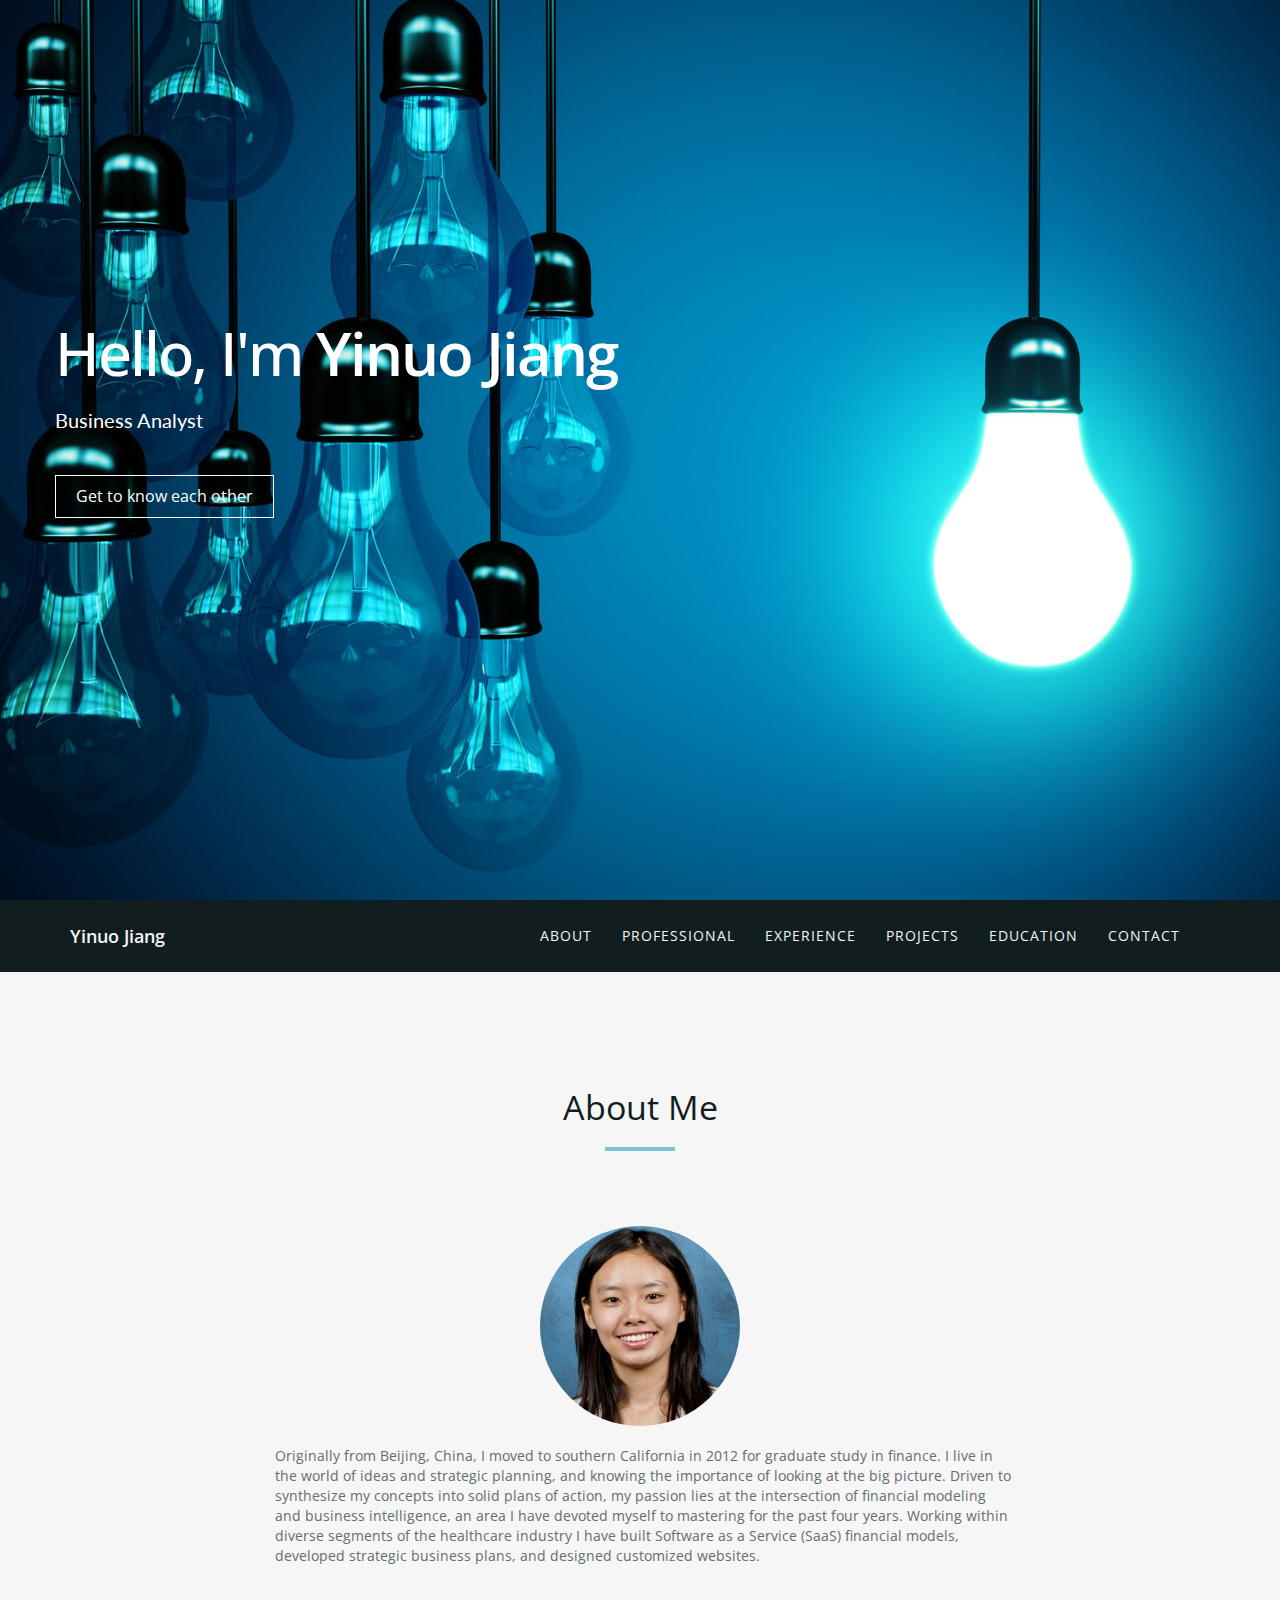
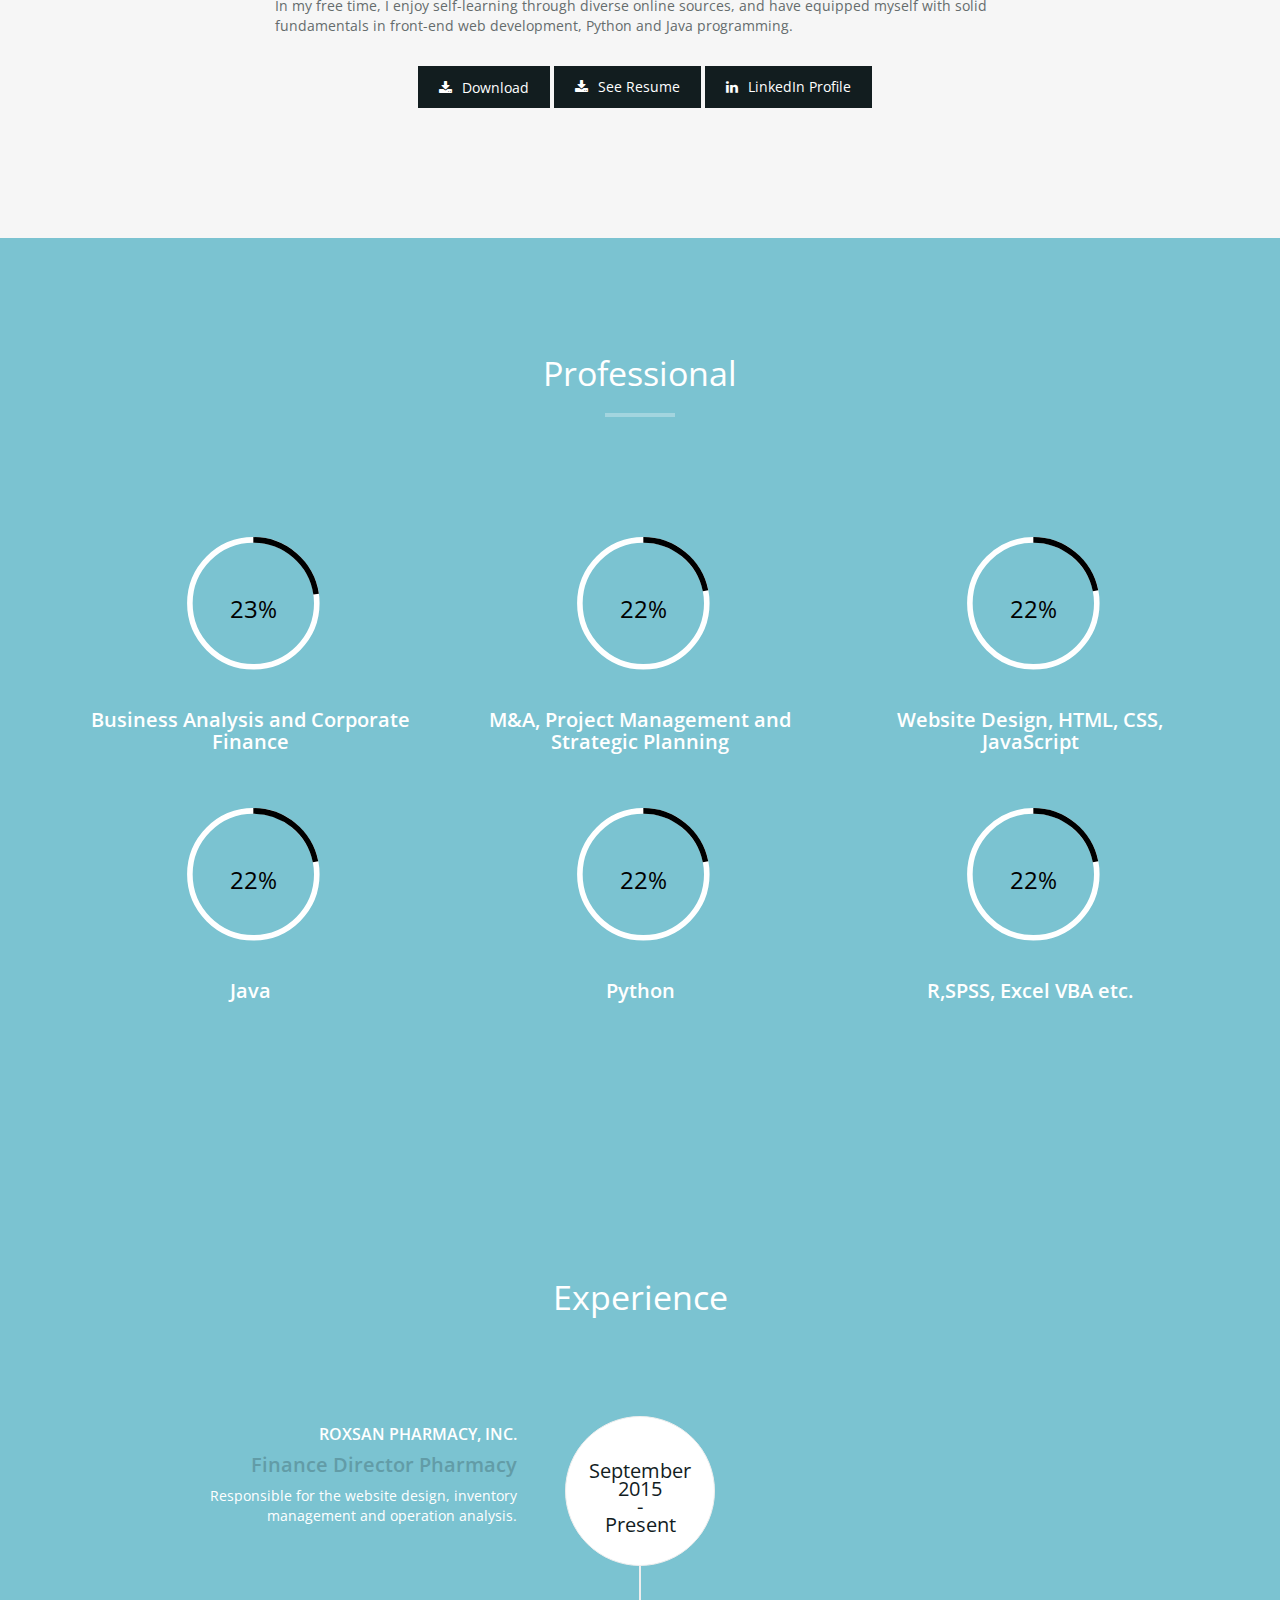
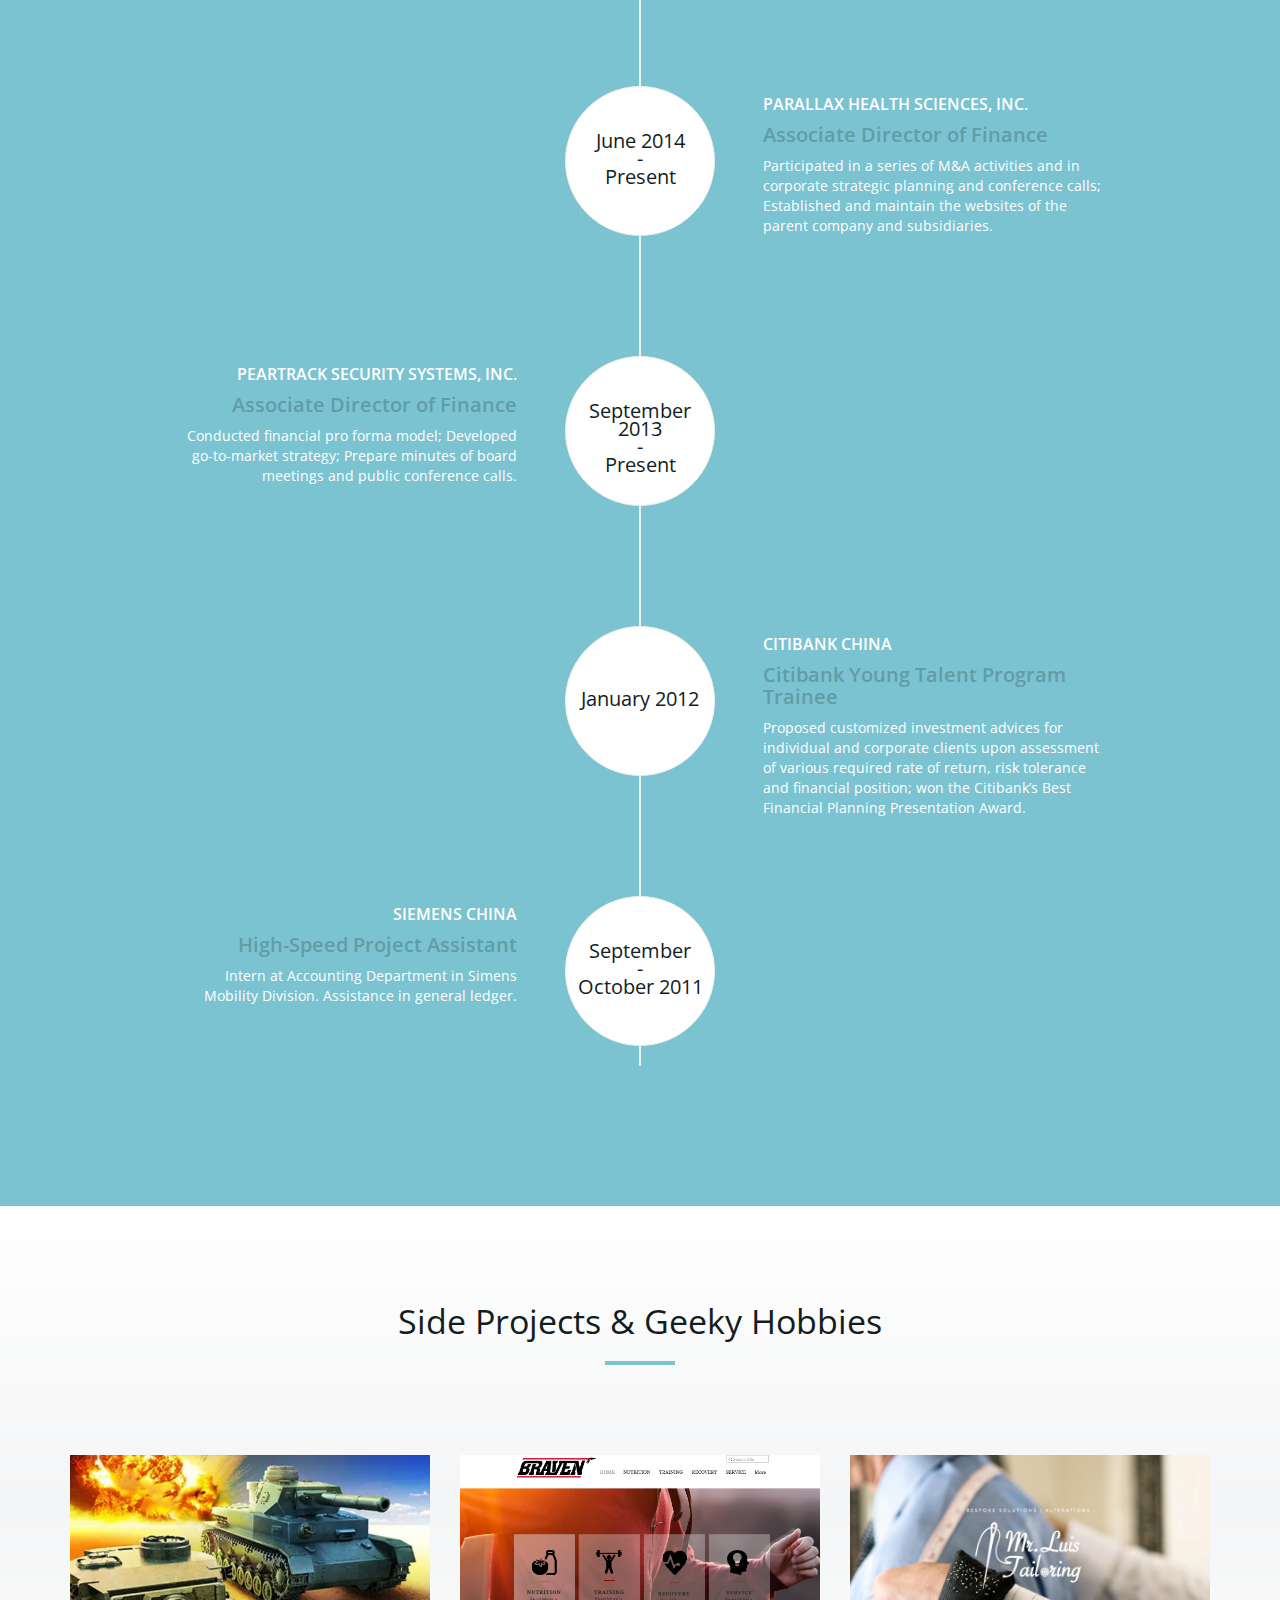
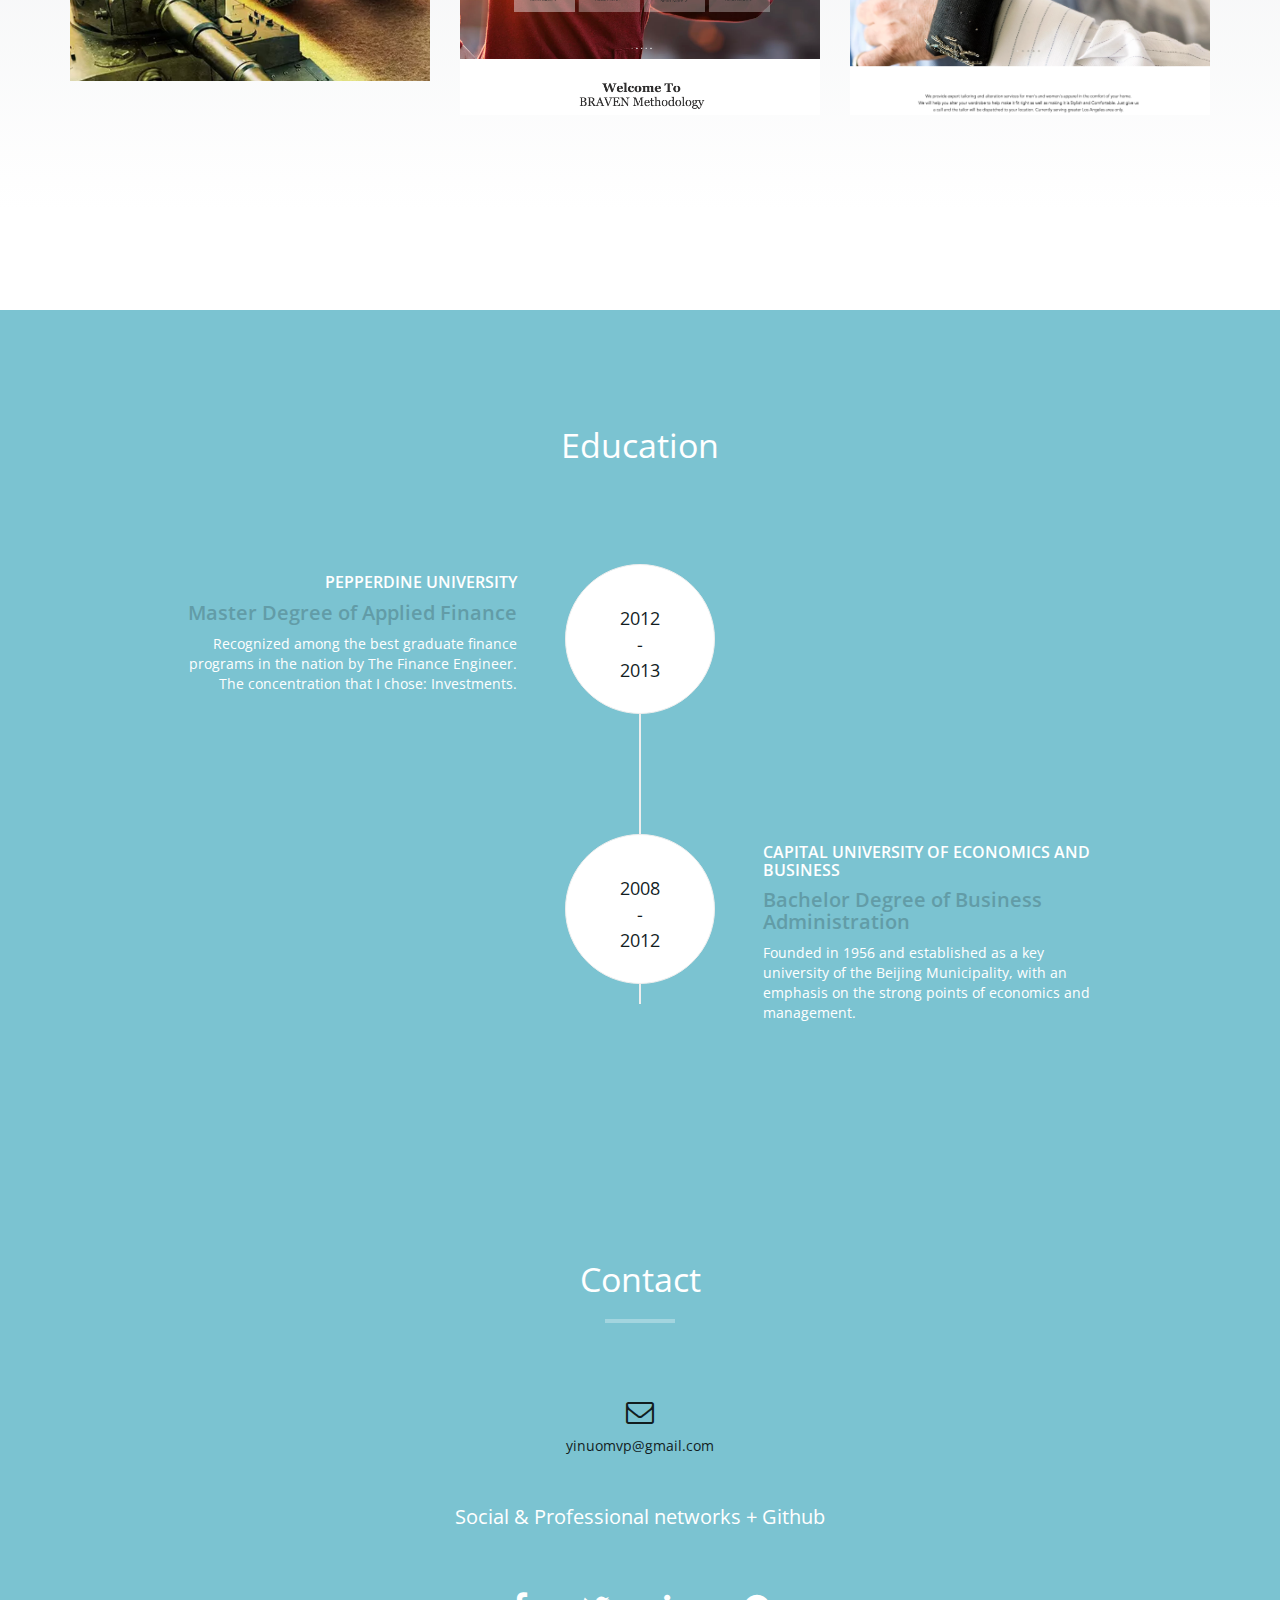
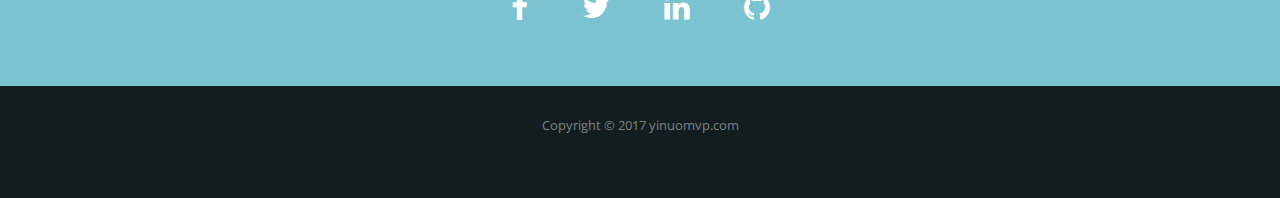
<file: index.html>
<html lang="en" class="csstransforms csstransforms3d csstransitions"><head>
<meta charset="utf-8">
<meta name="viewport" content="width=device-width, initial-scale=1">
<title>Yinuo Jiang - Business Analyst</title>
<meta name="description" content="Personal Website">
<meta name="author" content="Yinuo JIANG">
 

<link rel="shortcut icon" href="img/favicon.jpg" type="image/x-icon">
<link rel="apple-touch-icon" href="img/apple-touch-icon.png">
<link rel="apple-touch-icon" sizes="72x72" href="img/apple-touch-icon-72x72.png">
<link rel="apple-touch-icon" sizes="114x114" href="img/apple-touch-icon-114x114.png">
 

<link href="css/jquery.circliful.css" rel="stylesheet" type="text/css" />
<script src="http://code.jquery.com/jquery-1.12.4.min.js"></script>
<script src="js/jquery.circliful.min.js"></script>
<script data-module="cloudflare/rocket" id="cfjs_block_554d18cf0a" onload="CloudFlare.__cfjs_block_554d18cf0a_load()" onerror="CloudFlare.__cfjs_block_554d18cf0a_error()" onreadystatechange="CloudFlare.__cfjs_block_554d18cf0a_readystatechange()" type="text/javascript" src="http://www.frenchoverflow.com/cdn-cgi/nexp/dok3v=1613a3a185/cloudflare/rocket.js"></script>

<link rel="stylesheet" type="text/css" href="css/bootstrap.css">
<link rel="stylesheet" type="text/css" href="fonts/font-awesome/css/font-awesome.css">
 
<link rel="stylesheet" type="text/css" href="css/style.css">
<link rel="stylesheet" type="text/css" href="css/prettyPhoto.css">
<link href="http://fonts.googleapis.com/css?family=Lato:400,700,900,300" rel="stylesheet" type="text/css">
<link href="http://fonts.googleapis.com/css?family=Open+Sans:400,700,800,600,300" rel="stylesheet" type="text/css">
<script type="text/rocketscript" data-rocketsrc="js/modernizr.custom.js" data-rocketoptimized="true"></script><script type="text/javascript" src="http://www.frenchoverflow.com/js/modernizr.custom.js"></script>
<script type="text/rocketscript" data-rocketoptimized="true">
  (function(i,s,o,g,r,a,m){i['GoogleAnalyticsObject']=r;i[r]=i[r]||function(){
  (i[r].q=i[r].q||[]).push(arguments)},i[r].l=1*new Date();a=s.createElement(o),
  m=s.getElementsByTagName(o)[0];a.async=1;a.src=g;m.parentNode.insertBefore(a,m)
  })(window,document,'script','https://www.google-analytics.com/analytics.js','ga');

  ga('create', 'UA-85796013-1', 'auto');
  ga('send', 'pageview');

</script>
 
 
<!--[if lt IE 9]>
      <script src="https://oss.maxcdn.com/html5shiv/3.7.2/html5shiv.min.js"></script>
      <script src="https://oss.maxcdn.com/respond/1.4.2/respond.min.js"></script>
    <![endif]-->
</head>
<body id="page-top" data-spy="scroll" data-target=".navbar-fixed-top">
 
<header id="header">
<div class="intro">
<div class="container">
<div class="row">
<div class="intro-text">
<h1>Hello, I'm <span class="name">Yinuo Jiang</span></h1>
<p>Business Analyst</p>
<a href="#about" class="btn btn-default btn-lg page-scroll">Get to know each other</a></div>
</div>
</div>
</div>
</header>
 
<div id="nav" class="affix-top">
<nav class="navbar navbar-custom">
<div class="container">
<div class="navbar-header">
<button type="button" class="navbar-toggle" data-toggle="collapse" data-target=".navbar-main-collapse"> <i class="fa fa-bars"></i> </button>
<a class="navbar-brand page-scroll" href="#page-top">Yinuo Jiang</a> </div>
 
<div class="collapse navbar-collapse navbar-right navbar-main-collapse">
<ul class="nav navbar-nav">
 
<li class="hidden"> <a href="#page-top"></a> </li>
<li> <a class="page-scroll" href="#about">About</a> </li>
<li> <a class="page-scroll" href="#professional">Professional</a> </li>
<li> <a class="page-scroll" href="#resume">Experience</a> </li>
<li> <a class="page-scroll" href="#portfolio">Projects</a></li>
<li> <a class="page-scroll" href="#education">Education</a></li>
<li> <a class="page-scroll" href="#contact">Contact</a> </li>
</ul>
</div>
</div>
</nav>
</div>
 
<div id="about">
<div class="container">
<div class="section-title text-center center">
<h2>About Me</h2>
<hr>
</div>
<div class="row">
<div class="col-md-12 text-center"><img src="img/about.jpg" class="img-responsive"></div>
<div class="col-md-8 col-md-offset-2">
<div class="about-text">
  <p>Originally from Beijing, China, I moved to southern California in 2012 for graduate study in finance. I live in the world of ideas and strategic planning, and knowing the importance of looking at the big picture. Driven to synthesize my concepts into solid plans of action, my passion lies at the intersection of financial modeling and business intelligence, an area I have devoted myself to mastering for the past four years. Working within diverse segments of the healthcare industry I have built Software as a Service (SaaS) financial models, developed strategic business plans, and designed customized websites.</p>
  <p> In my free time, I enjoy self-learning through diverse online sources, and have equipped myself with solid fundamentals in front-end web development, Python and Java programming.</p>
<p class="text-center"><a class="btn btn-primary" href="./Resume.pdf" style="height: 42px; margin-right: 3.5px;" target="_blank"> <i class="fa fa-download" style="margin-top: 4px;"></i>Download</a><a class="btn btn-primary" href="./resume.html"><i class="fa fa-download"></i>See Resume</a> <a class="btn btn-primary" href="https://www.linkedin.com/in/yinuojiang/" target="_blank"><i class="fa fa-linkedin"></i>LinkedIn Profile</a></p>
</div>
</div>
</div>
</div>
</div>
 
<div id="professional" class="text-center" style="background: #7bc3d1;">
<div class="container">
<div class="section-title center" style="margin-top: 100px;">
<h2 style="color: #FFF">Professional</h2>
<hr style="background: rgba(255,255,255,0.3);">
</div>
<div class="row" style="margin-bottom: 150px;">
<div class="col-md-4 col-sm-5 skill"> <div class="business-circle" style="width: 60%" data-percent="90"></div>
<h4 style="color: #FFF;">Business Analysis and Corporate Finance</h4>
</div>
<div class="col-md-4 col-sm-5 skill"> <div class="business-circle" style="width: 60%" data-percent="85"></div>
<h4 style="color: #FFF;">M&amp;A, Project Management and Strategic Planning</h4>
</div>
<div class="col-md-4 col-sm-5 skill"> <div class="business-circle" style="width: 60%" data-percent="75"></div>
<h4 style="color: #FFF;">Website Design, HTML, CSS, JavaScript</h4>
</div>
<div class="col-md-4 col-sm-5 skill"> <div class="business-circle" style="width: 60%" data-percent="70"></div>
<h4 style="color: #FFF;">Java</h4>
</div>
<div class="col-md-4 col-sm-5 skill"> <div class="business-circle" style="width: 60%" data-percent="60"></div>
<h4 style="color: #FFF;">Python</h4>
</div>
<div class="col-md-4 col-sm-5 skill"> <div class="business-circle" style="width: 60%" data-percent="65"></div>
<h4 style="color: #FFF;">R,SPSS, Excel VBA etc.</h4>
</div>
</div>
</div>
</div>
 
<div id="resume" class="text-center">
<div class="container">
<div class="section-title center">
<h2 style="color: #FFF;">Experience</h2>
<hr>
</div>
<div class="row">
<div class="col-lg-12">
<ul class="timeline">
<li>
<div class="timeline-image">
<h3>September 2015<br>
- <br>
Present </h3>
</div>
<div class="timeline-panel">
<div class="timeline-heading">
<h4 style="color: #FFF;">ROXSAN PHARMACY, INC.</h4>
<h4 class="subheading">Finance Director Pharmacy</h4>
</div>
<div class="timeline-body">
  <p>Responsible for the website design, inventory management and operation analysis.</p>
</div>
</div>
</li>
<li class="timeline-inverted">
<div class="timeline-image">
<h3>June 2014 <br>
- <br>
Present </h3>
</div>
<div class="timeline-panel">
<div class="timeline-heading">
<h4 style="color: #FFF;">PARALLAX HEALTH SCIENCES, INC.</h4>
<h4 class="subheading">Associate Director of Finance</h4>
</div>
<div class="timeline-body">
  <p>Participated in a series of M&amp;A activities and in corporate strategic planning and conference calls; Established and maintain the websites of the parent company and subsidiaries.</p>
</div>
</div>
</li>
<li>
<div class="timeline-image">
<h3>September 2013 <br>
- <br>
Present </h3>
</div>
<div class="timeline-panel">
<div class="timeline-heading">
<h4 style="color: #FFF;">PEARTRACK SECURITY SYSTEMS, INC.</h4>
<h4 class="subheading">Associate Director of Finance</h4>
</div>
<div class="timeline-body">
  <p>Conducted financial pro forma model; Developed go-to-market strategy; Prepare minutes of board meetings and public conference calls.</p>
</div>
</div>
</li>
<li class="timeline-inverted">
<div class="timeline-image">
<h3><br>
January 2012</h3>
</div>
<div class="timeline-panel">
<div class="timeline-heading">
<h4 style="color: #FFF;">CITIBANK CHINA</h4>
<h4 class="subheading">Citibank Young Talent Program Trainee</h4>
</div>
<div class="timeline-body">
  <p>Proposed customized investment advices for individual and corporate clients upon assessment of various required rate of return, risk tolerance and financial position; won the Citibank’s Best Financial Planning Presentation Award.</p>
</div>
</div>
</li>
<li>
<div class="timeline-image">
  <h3>September <br>
    - <br>
    October 2011 </h3>
</div>
<div class="timeline-panel">
<div class="timeline-heading">
<h4 style="color: #FFF;">SIEMENS CHINA</h4>
<h4 class="subheading">High-Speed Project Assistant</h4>
</div>
<div class="timeline-body">
<p>Intern at Accounting Department in Simens Mobility Division. Assistance in general ledger.</p>
</div>
</div>
</li>
</ul>
</div>
</div>
</div>
</div>
 
<div id="portfolio">
<div class="container">
<div class="section-title text-center center">
<h2>Side Projects &amp; Geeky Hobbies</h2>
<hr>
</div>
<div class="row">
<div class="portfolio-items">
<div class="col-sm-6 col-md-4 col-lg-4 java">
<div class="portfolio-item">
<div class="hover-bg"> <a href="https://github.com/yinuomvp/TankGame" target="_blank" title="Development of a Java project" rel="prettyPhoto">
<div class="hover-text">
<h4>Tank Game</h4>
<small>Java</small> </div>
<img src="img/portfolio/tankgame.png" class="img-responsive" alt="Tank Game"> </a> </div>
</div>
</div>
<div class="col-sm-6 col-md-4 col-lg-4 website">
<div class="portfolio-item">
<div class="hover-bg"> <a href="https://www.bravenequip.com" target="_blank"title="BRAVEN Methodology is the science of perfect synergy of nutrition, training and recovery. Nutrition begins with an intake and background study of blood type, indigenous background, macrobiotics and energy expenditure. Training is the exercise prescription of balance, symmetry, flexibility, speed, power and endurance. Designing a program that is improving athleticism. Recovery is the optimum sequence of hot &amp; cold therapy, traditional Chinese medicine, structural integration, meditation &amp; breath work, and recognizing the strength of the human spirit." rel="prettyPhoto">
<div class="hover-text">
<h4>Website Design for Braven Methodology</h4>
<small>HTML &amp; JavaScript</small> </div>
<img src="img/portfolio/braven.png" class="img-responsive" alt="Wedsite Design for Braven Methodology"> </a> </div>
</div>
</div>
<div class="col-sm-6 col-md-4 col-lg-4 website">
<div class="portfolio-item">
<div class="hover-bg"> <a href="https://www.mrluistailoring.com/" target="_blank" title="We provide expert tailoring and alteration services for men's and women's apparel in the comfort of your home. We will help you alter your wardrobe to help make it fit right as well as making it is Stylish and Comfortable. Just give us a call and the tailor will be dispatched to your location. Currently serving greater Los Angeles area only." rel="prettyPhoto">
<div class="hover-text">
<h4>Website Design for Mr.Luis Tailoring</h4>
<small>HTML &amp; JavaScript</small> </div>
<img src="img/portfolio/mr.luis_tailoring.png" class="img-responsive" alt="Website Design for Mr.Luis Tailoring"> </a> </div>
</div>
</div>
</div>
</div>
</div>
</div>
 
<div id="education" class="text-center" style="margin-top: 100px;">
<div class="container">
<div class="section-title center">
<h2 style="color: #FFF;">Education</h2>
<hr>
</div>
<div class="row">
<div class="col-lg-12">
<ul class="timeline">
<li>
<div class="timeline-image">
<h4>2012 <br>
- <br>
2013 </h4>
</div>
<div class="timeline-panel">
<div class="timeline-heading">
<h4 style="color: #FFF;">PEPPERDINE UNIVERSITY</h4>
<h4 class="subheading">Master Degree of Applied Finance</h4>
</div>
<div class="timeline-body">
  <p>Recognized among the best graduate finance programs in the nation by The Finance Engineer. The concentration that I chose: Investments.</p>
</div>
</div>
</li>
<li class="timeline-inverted">
<div class="timeline-image">
<h4>2008 <br>
- <br>
2012 </h4>
</div>
<div class="timeline-panel">
<div class="timeline-heading">
<h4 style="color: #FFF;">CAPITAL UNIVERSITY OF ECONOMICS AND BUSINESS</h4>
<h4 class="subheading">Bachelor Degree of Business Administration</h4>
</div>
<div class="timeline-body">
<p>Founded in 1956 and established as a key university of the Beijing Municipality, with an emphasis on the strong points of economics and management.</p>
</div>
</div>
</li>
</ul>
</div>
</div>
</div>
</div>
 
<div id="contact" class="text-center">
<div class="container">
<div class="section-title center">
<h2>Contact</h2>
<hr>
</div>
<div class="col-md-8 col-md-offset-2">
<div class="col-md-4">  
</div>
<div class="col-md-4"> <i class="fa fa-envelope-o fa-2x"></i>
  <p>yinuomvp@gmail.com</p>
</div>
<div class="col-md-4">  
</div>
<div class="clearfix"></div>
</div>
<div class="col-md-8 col-md-offset-2">
<h3>Social &amp; Professional networks + Github </h3>
 
<div class="social">
<ul>
<li><a href="https://www.facebook.com/RachelBunnyLord" target="_blank"><i class="fa fa-facebook"></i></a></li>
<li><a href="https://twitter.com/rachelbunnylord" target="_blank"><i class="fa fa-twitter"></i></a></li>
 
<li><a href="https://www.linkedin.com/in/yinuojiang/" target="_blank"><i class="fa fa-linkedin"></i></a></li>
<li><a href="https://github.com/yinuomvp" target="_blank"><i class="fa fa-github"></i></a></li>
 
</ul>
</div>
</div>
</div>
</div>
<div id="footer">
<div class="container text-center">
<div class="fnav">
  <p>Copyright  ©&nbsp;2017 yinuomvp.com</p>
  <p>&nbsp;</p>
</div>
</div>
</div>
<script type="text/rocketscript" data-rocketsrc="js/jquery.1.11.1.js" data-rocketoptimized="true"></script>
<script type="text/rocketscript" data-rocketsrc="js/bootstrap.js" data-rocketoptimized="true"></script>
<script type="text/rocketscript" data-rocketsrc="js/SmoothScroll.js" data-rocketoptimized="true"></script>
<script type="text/rocketscript" data-rocketsrc="js/easypiechart.js" data-rocketoptimized="true"></script>
<script type="text/rocketscript" data-rocketsrc="js/jquery.prettyPhoto.js" data-rocketoptimized="true"></script>
<script type="text/rocketscript" data-rocketsrc="js/jquery.isotope.js" data-rocketoptimized="true"></script>
<script type="text/rocketscript" data-rocketsrc="js/jquery.counterup.js" data-rocketoptimized="true"></script>
<script type="text/rocketscript" data-rocketsrc="js/waypoints.js" data-rocketoptimized="true"></script>
<script type="text/rocketscript" data-rocketsrc="js/jqBootstrapValidation.js" data-rocketoptimized="true"></script>
<script type="text/rocketscript" data-rocketsrc="js/contact_me.js" data-rocketoptimized="true"></script>
<script type="text/rocketscript" data-rocketsrc="js/main.js" data-rocketoptimized="true"></script>
<script>
    $( document ).ready(function() {
    $(".business-circle").each(function(){
    $(this).circliful({
                animationStep: 3,
                foregroundBorderWidth: 5,
                backgroundBorderWidth: 5,
				pointSize: 10,
				        foregroundColor: "black",
				        backgroundColor: "white",
						fontColor: 'black',
                percent: $(this).attr("data-percent")

});
}); 
});
</script>

</body></html>
</file>
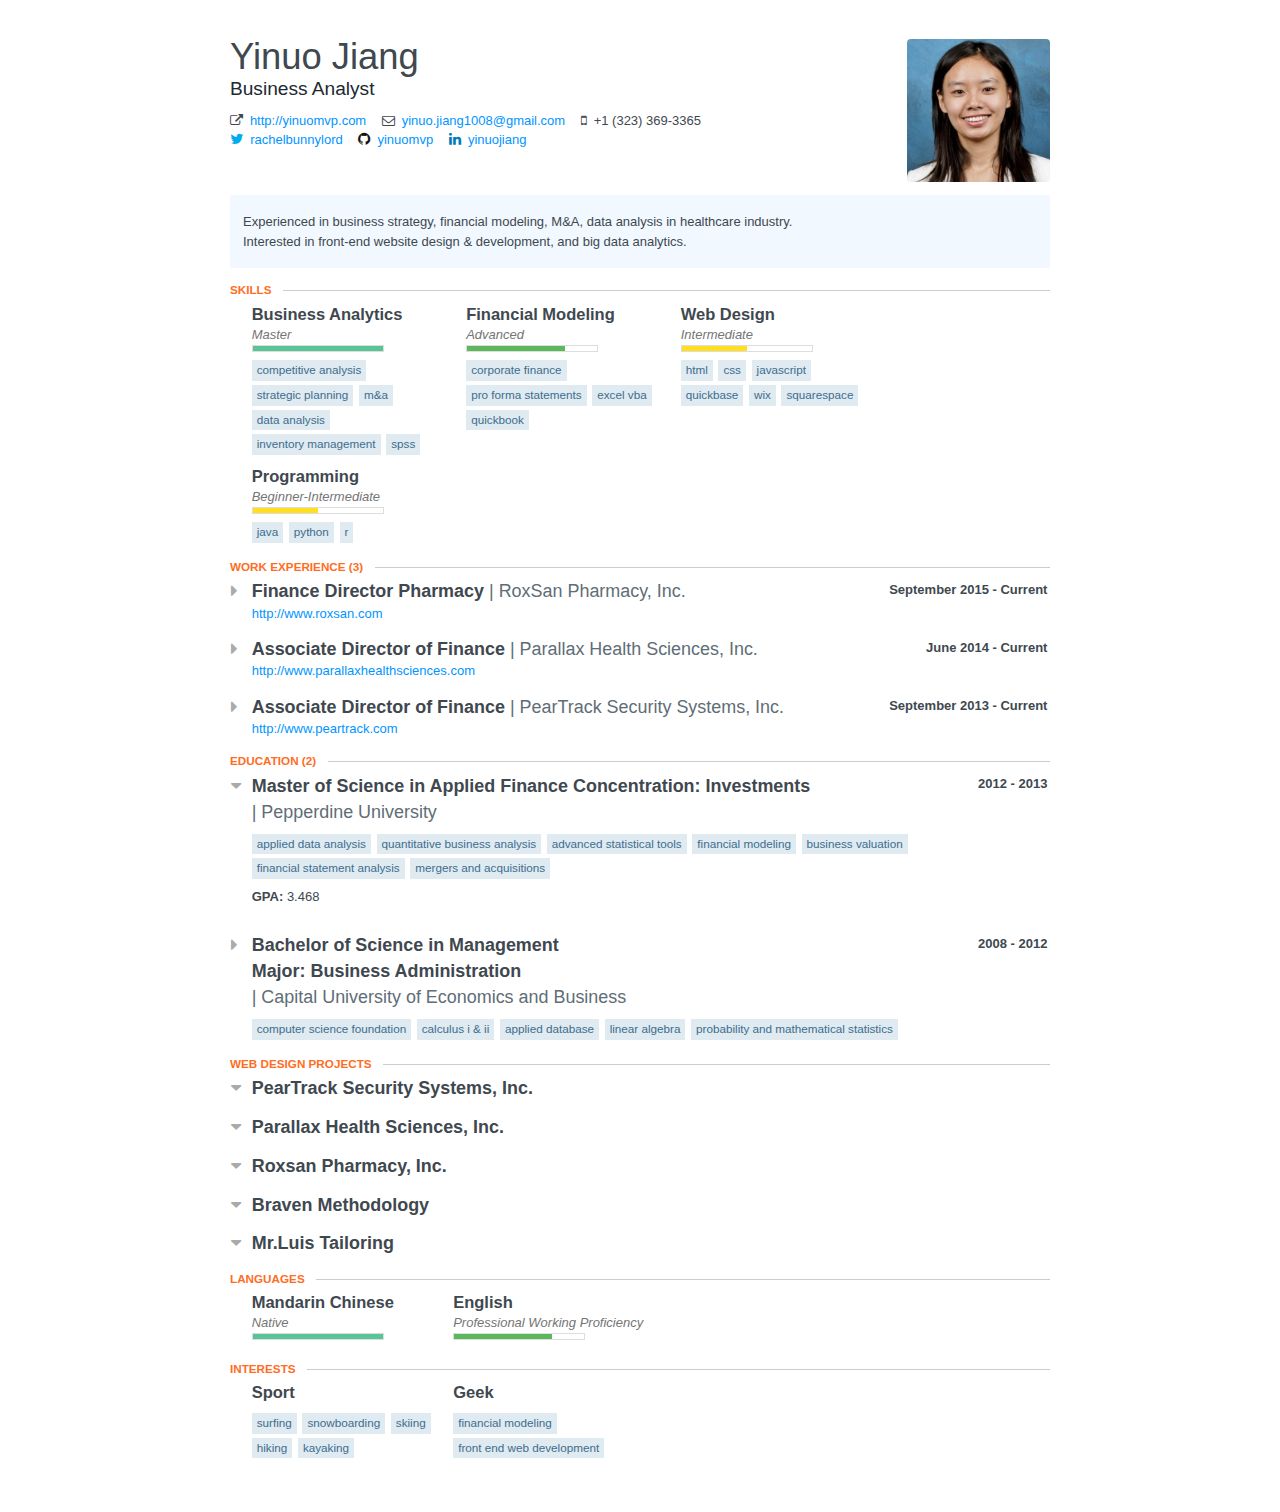
<file: resume.html>
<html><head><meta charset="utf-8"><meta name="viewport" content="width=device-width, initial-scale=1.0, user-scalable=no"><title>Yinuo Jiang</title><link rel="stylesheet" href="https://maxcdn.bootstrapcdn.com/font-awesome/4.4.0/css/font-awesome.min.css"><style>html,body,div,span,applet,object,iframe,h1,h2,h3,h4,h5,h6,p,blockquote,pre,a,abbr,acronym,address,big,cite,code,del,dfn,em,img,ins,kbd,q,s,samp,small,strike,strong,sub,sup,tt,var,b,u,i,center,dl,dt,dd,ol,ul,li,fieldset,form,label,legend,table,caption,tbody,tfoot,thead,tr,th,td,article,aside,canvas,details,embed,figure,figcaption,footer,header,hgroup,menu,nav,output,ruby,section,summary,time,mark,audio,video{margin:0;padding:0;border:0;font-size:100%;vertical-align:baseline;}article,aside,details,figcaption,figure,footer,header,hgroup,menu,nav,section{display:block;}body{line-height:1;}ol,ul{list-style:none;}blockquote,q{quotes:none;}blockquote:before,blockquote:after,q:before,q:after{content:none;}table{border-collapse:collapse;border-spacing:0;}body,html{font-family:"Helvetica Neue",Helvetica,Arial,"Lucida Grande",sans-serif;font-size:13px;color:#40484f;font-weight:400;letter-spacing:0;line-height:1.46153846;text-align:left;webkit-text-size-adjust:100%;}p{display:block;margin-bottom:1.3em;}a{color:#0095ff;text-decoration:none;}a:hover{color:#0c65a5;text-decoration:underline;}ul{margin-top:1rem;}li{list-style-type:square;list-style-position:outside;margin-left:1.3em;}h1{font-size:2rem;}h2{font-size:1.67rem;}h3{font-size:1.27rem;}em{color:#757575;}blockquote{margin-bottom:1em;}strong{font-weight:700;}#resume{padding:1rem;margin-top:2rem;}.section{margin-bottom:1rem;}section .location{margin-right:.5em;color:#606d76;font-weight:700;}#contact{margin-top:.5rem;}#profiles .item{padding:0;}#header>#profiles,#header>#contact,#skills,#languages,#interests{display:-webkit-box;display:-moz-box;display:-ms-flexbox;display:-webkit-flex;display:flex;-webkit-flex-flow:row wrap;flex-flow:row wrap;-webkit-justify-content:flex-start;justify-content:flex-start;}#header>div{line-height:1.5;}#header>div>div{margin-right:1.2em;}#header h1.name{font-size:2.8rem;font-weight:100;line-height:100%;}#header h2.label{color:#202931;font-size:1.47rem;font-weight:300;}#header .picture{width:11em;float:right;border-radius:4px;}.main-summary{background:#f1f8ff;padding:1.2em 1em;margin-top:1rem;}.main-summary p{margin:.15em 0 0;}h2.section-title{display:inline-block;background:#fff;padding:0 1em 0.3em 0;color:#ff6d1f;text-transform:uppercase;font-weight:600;border:none;font-size:.9rem;}.section>header{position:relative;}.fa{margin-right:0.25em;}.section>header::after{position:absolute;left:0;top:.7em;height:1px;background:#ccc;content:"";width:100%;z-index:-100;display:block;}.section.main-summary>section{margin:0;}.section>section>header{font-size:1.38rem;position:relative;margin-top:.7em;}.section>section>header:first-of-type{margin:0;}.section>section>header .space-left{position:absolute;left:-1.56rem;top:5px;color:#aaa;line-height:1;opacity:0;}.position,.company,.organization,.institution,.date,.area,.studyType,.title,.awarder{display:inline-block;}.position,.studyType,.area,.title,.language,.name{font-weight:600;}.company::before,.institution::before,.organization::before,.awarder::before{content:"at "}.company,.institution,.organization,.awarder{color:#606d76;font-weight:400;}.section header .date{font-size:1rem;display:block;padding:.1em 0;font-weight:600;}ul.keywords,ul.courses{margin-top:.5em;}ul.keywords li,ul.courses li{display:inline-block;margin:2px 2px 2px 0;padding:4px 5px 5px;font-size:.9rem;line-height:1;text-transform:lowercase;color:#3e6d8e;background-color:#dfeaf1;border:0 solid #dfeaf1;white-space:nowrap;}ul.keywords li:hover,ul.courses li:hover{background:#dfeaf0;}.item{padding:.5em 0;}.gpa{padding-bottom:.5em;}.fa.social{font-size:1.1em;}.google-plus{color:#dd4b39;}.tumblr{color:#32506d;}.foursquare{color:#0072b1;}.facebook{color:#3b5998;}.linkedin{color:#007bb6;}.pinterest{color:#cb2027;}.dribbble{color:#ea4c89;}.instagram{color:#517fa4;}.twitter{color:#00aced;}.soundcloud{color:#ff3a00;}.wordpress{color:#21759b;}.youtube{color:#bb0000;}.github{color:#171515;}.stack-overflow{color:#828386;position:relative;}.flickr{color:#ff0084;}.stack-overflow::after{position:absolute;left:0;content:'\f16c';color:#f68a1f;overflow:hidden;height:40%;}#languages .item,#skills .item,#interests .item{width:15em;padding:0 .5em .5em 0;border-bottom:none;}#skills .item{width:16em;}#skills .item .keywords{width:15em;}.level{margin-bottom:.5em;}.level .bar{border:1px solid #ddd;display:block;width:10em;height:5px;position:relative;}.level .bar::after{position:absolute;content:" ";top:0;left:0;background:black;height:5px;}.level.beginner .bar::after{background:#EB5F51;width:2.5em;}.level.intermediate .bar::after{background:#ffdf1f;width:5em;}.level.advanced .bar::after,.level.fluent .bar::after{background:#5CB85C;width:7.5em;}.level.master .bar::after,.level.native.speaker .bar::after{background:#59C596;width:10em;}#references .item{padding-left:.5em;border-left:5px solid #ff6d1f;}.clear::after{content:"";display:table;clear:both;}.display{display:block;opacity:1!important;}.margin1{margin-bottom:.5rem;}@media screen and (min-width: 602px) {#resume{width:80%;margin:0 auto;}}@media screen and (min-width: 1025px) {li{margin-left:1.5em;}#resume{width:820px;margin:2rem auto;opacity:0;-webkit-transition:opacity .5s ease-in-out;transition:opacity .5s ease-in-out;}.section>section>header .space-left{opacity:1;cursor:pointer;}.section>section{margin-left:1.67rem;}.company::before,.institution::before,.organization::before,.awarder::before{content:"| ";}.header-left{float:left;width:70%;word-break:normal;}.section header .date{float:right;padding:.2em;}.display{display:none;}.display:not(.none){display:block;}}@media print {#resume{margin:0;padding:0;-ms-word-wrap:break-word;word-wrap:break-word;line-height:1.3;}@page{margin:1cm 1.4cm;}.item-count{display:none;}.company::before,.institution::before,.organization::before,.awarder::before{content:"at ";}.main-summary{padding:2rem 0;}.section{margin:.8rem 0;padding:0;}.section header{padding-bottom:.15rem;}.section .location{padding-bottom:.15rem;}.stack-overflow::after{content:"";}.fa.social{color:#828386;}ul{margin-top:.4em;}ul,li{padding:0;}ul.keywords li,ul.courses li{margin:0;padding:0;font-size:.8rem;text-transform:lowercase;}ul.keywords li::after,ul.courses li::after{padding:0 0 0 .1rem;content:" |";}ul.keywords::before,ul.courses::before{font-size:.8rem;font-weight:600;}ul.keywords::before{content:"Skills acquired: ";}#skills .keywords::before{content:'';}.section p{margin:0;padding:0;}ul.courses::before{content:"Major courses: ";}ul.keywords li:last-of-type::after,ul.courses li:last-of-type::after{content:"";}.level em{font-style:normal;padding:.1em 0;}.level .bar{display:none;}#profiles .item{padding:0;}.item.display{display:block;opacity:1!important;}}</style></head><body><div id="resume" style="opacity: 1;"><header id="header" class="clear"><img class="picture" src="img/about.jpg" alt="Yinuo Jiang"><div class="middle"><h1 class="name">Yinuo Jiang</h1><h2 class="label">Business Analyst</h2></div><span class="location"></span><div id="contact"><div class="website"><span class="fa fa-external-link"></span><a target="_blank" href="http://yinuomvp.com">http://yinuomvp.com</a></div><div class="email"><span class="fa fa-envelope-o"></span><a target="_blank" href="mailto:yinuo.jiang1008@gmail.com">yinuo.jiang1008@gmail.com</a></div><div class="phone"><span class="fa fa-mobile"></span>+1 (323) 369-3365</div></div><div id="profiles"><div class="item"><div class="username"><span class="fa fa-twitter twitter social"></span><span class="url"><a target="_blank" href="https://twitter.com/rachelbunnylord">rachelbunnylord</a></span></div></div><div class="item"><div class="username"><span class="fa fa-github github social"></span><span class="url"><a target="_blank" href="https://github.com/yinuomvp/">yinuomvp</a></span></div></div><div class="item"><div class="username"><span class="fa fa-linkedin linkedin social"></span><span class="url"><a target="_blank" href="https://www.linkedin.com/in/yinuojiang">yinuojiang</a></span></div></div></div></header><section class="section main-summary"><section><div><p>Experienced in business strategy, financial modeling, M&AMP;A, data analysis in healthcare industry.</p><p>Interested in front-end website design &amp; development, and big data analytics.</p></div></section></section><section class="section margin1"><header><h2 class="section-title">Skills</h2></header><section id="skills"><div class="item"><h3 class="name">Business Analytics</h3><div class="level master"><em>Master</em><div class="bar"></div></div><ul class="keywords"><li>Competitive Analysis</li><li>Strategic Planning</li><li>M&amp;A</li><li>Data Analysis</li><li>Inventory Management</li><li>SPSS</li></ul></div><div class="item"><h3 class="name">Financial Modeling</h3><div class="level advanced"><em>Advanced</em><div class="bar"></div></div><ul class="keywords"><li>Corporate Finance</li><li>Pro forma statements</li><li>Excel VBA</li><li>Quickbook</li></ul></div><div class="item"><h3 class="name">Web Design</h3><div class="level intermediate"><em>Intermediate</em><div class="bar"></div></div><ul class="keywords"><li>HTML</li><li>CSS</li><li>JavaScript</li><li>Quickbase</li><li>Wix</li><li>Squarespace</li></ul></div><div class="item"><h3 class="name">Programming</h3><div class="level intermediate"><em>Beginner-Intermediate</em><div class="bar"></div></div><ul class="keywords"><li>Java</li><li>Python</li><li>R</li></ul></div></section></section><section class="section"><header><h2 class="section-title">Work Experience <span class="item-count">(3)</span></h2></header><section id="work"><header><span class="space-left"><span class="fa fa-caret-right"></span></span><div class="position">Finance Director Pharmacy</div><div class="company">RoxSan Pharmacy, Inc.</div><div class="date"><span class="startDate">September 2015</span><span class="endDate">- Current</span></div></header><span class="website"><a href="http://www.roxsan.com">http://www.roxsan.com</a></span><div class="item display none" style="opacity: 0;"><ul class="highlights"><li>Design and deploy analytic solutions to complex business problems to enable data-based decision makingthroughout operations</li><li>Prepare detailed budgets, forecasts, and financial analysis reports to provide critical feedback on a timely basisin order to create real-time metrics</li><li>Participate in weekly conference calls for marketing campaigns and strategic planning</li><li>Oversee creation of efficient, reliable data imports/exports to collect necessary data from operational systems</li><li>Design Rx pads, brochures, and other marketing collaterals as needed</li><li>Developed inventory management model to analyze supplies and forecast demands</li><li>Rebuilt sales portal on QuickBase to evaluate performance of sales representatives by volume of prescriptions</li></ul></div><header><span class="space-left"><span class="fa fa-caret-right"></span></span><div class="position">Associate Director of Finance</div><div class="company">Parallax Health Sciences, Inc.</div><div class="date"><span class="startDate">June 2014</span><span class="endDate">- Current</span></div></header><span class="website"><a href="http://www.parallaxhealthsciences.com">http://www.parallaxhealthsciences.com</a></span><div class="item display none" style="opacity: 0;"><ul class="highlights"><li>Liaise with superior to make decisions for operational activities and set strategic goals</li><li>Perform data-driven financial analysis to support critical decision making</li><li>Monitor the marketplace for macroeconomic trends with senior management to identify appropriate proactiveresponses</li><li>Established and maintain multilingual websites of the parent company and its subsidiaries; increased websitetraffic through Search Engine Optimization (SEO)</li><li>Participate in strategic Intellectual Properties acquisitions</li><li>Prepare minutes from board meetings</li><li>Hire and train interns effectively</li></ul></div><header><span class="space-left"><span class="fa fa-caret-right"></span></span><div class="position">Associate Director of Finance</div><div class="company">PearTrack Security Systems, Inc.</div><div class="date"><span class="startDate">September 2013</span><span class="endDate">- Current</span></div></header><span class="website"><a href="http://www.peartrack.com">http://www.peartrack.com</a></span><div class="item display none" style="opacity:0"><ul class="highlights"><li>Prepare data and analysis utilized to guide operational investments and company growth</li><li>Perform periodic analyses of variances as compared to plan, forecast, and prior periods</li><li>Created a five-year financial pro forma statement that results in profit and loss projections for raising capital</li><li>Developed a go-to-market strategy that positioned the company as a leader in intermodal container securityand tracking market</li><li>Rebuilt the company’s old website to reposition the product portfolio following the acquisition</li></ul></div></section></section><section class="section"><header><h2 class="section-title">Education <span class="item-count">(2)</span></h2></header><section id="education"><header class="clear"><span class="space-left"><span class="fa fa-caret-down"></span></span><div class="header-left"><div class="studyType">Master of Science in Applied Finance</div><div class="area">Concentration: Investments</div><div class="institution">Pepperdine University</div></div><div class="date"><span class="startDate">2012</span><span class="endDate">- 2013</span></div></header><ul class="courses"><li>Applied Data Analysis </li><li>Quantitative Business Analysis</li><li>Advanced Statistical Tools</li><li>Financial Modeling</li><li>Business Valuation</li><li>Financial Statement Analysis</li><li>Mergers and Acquisitions</li></ul><div class="item display" style="opacity:1"><div class="gpa"><strong> GPA:</strong> <span>3.468</span></div></div><header class="clear"><span class="space-left"><span class="fa fa-caret-right"></span></span><div class="header-left"><div class="studyType">Bachelor of Science in Management</div><div class="area">Major: Business Administration</div><div class="institution">Capital University of Economics and Business</div></div><div class="date"><span class="startDate">2008</span><span class="endDate">- 2012</span></div></header><ul class="courses"><li>Computer Science Foundation</li><li>Calculus I &amp; II</li><li>Applied Database</li><li>Linear Algebra</li><li>Probability and Mathematical Statistics</li></ul><div class="item display none" style="opacity:0"></div></section></section><section class="section"><header><h2 class="section-title">Web Design Projects</h2></header><section id="Web Design Projects"><header class="clear"><span class="space-left"><span class="fa fa-caret-down"></span></span><div class="header-left"><span class="name"><span class="website">PearTrack Security Systems, Inc.</span></span></div></header><div class="item display none" style="opacity: 0;"><div class="summary"><a href="http://peartrack.com">www.peartrack.com.</a></div></div><header class="clear"><span class="space-left"><span class="fa fa-caret-down"></span></span><div class="header-left"><span class="name"><span class="website">Parallax Health Sciences, Inc.</span></span></div></header><div class="item display none" style="opacity: 0;"><div class="summary"><a href="http://parallaxhealthsciences.com">www.parallaxhealthsciences.com</a></br><a href="http://parallaxdiagnostics.com">www.parallaxdiagnostics.com</a></div></div><header class="clear"><span class="space-left"><span class="fa fa-caret-down"></span></span><div class="header-left"><span class="name"><span class="website">Roxsan Pharmacy, Inc.</span></span></div></header><div class="item display none" style="opacity: 0;"><div class="summary"><a href="http://roxsan.com">www.roxsan.com</a></br><a href="http://roxsanfertility.com">www.roxsanfertility.com</a></div></div><header class="clear"><span class="space-left"><span class="fa fa-caret-down"></span></span><div class="header-left"><span class="name"><span class="website">Braven Methodology</span></span></div></header><div class="item display none" style="opacity: 0;"><div class="summary"><a href="http://bravenequip.com">www.bravenequip.com</a></div></div><header class="clear"><span class="space-left"><span class="fa fa-caret-down"></span></span><div class="header-left"><span class="name"><span class="website">Mr.Luis Tailoring</span></span></div></header><div class="item display none" style="opacity: 0;"><div class="summary"><a href="http://mrluistailoring.com/">www.mrluistailoring.com</a></div></div></section></section><section class="section margin1"><header><h2 class="section-title">Languages</h2></header><section id="languages"><div class="display"><h3 class="language">Mandarin Chinese</h3><div class="item"><div class="level fluency native speaker"><em>Native</em><div class="bar"></div></div></div></div><div class="display"><h3 class="language">English</h3><div class="item"><div class="level fluency fluent"><em>Professional Working Proficiency</em><div class="bar"></div></div></div></div></section></section><section class="section margin1"><header><h2 class="section-title">Interests</h2></header><section id="interests"><div class="item"><h3 class="name">Sport</h3><ul class="keywords"><li>surfing</li><li>snowboarding</li><li>skiing</li><li>hiking</li><li>kayaking</li></ul></div><div class="item"><h3 class="name">Geek</h3><ul class="keywords"><li>Financial Modeling</li><li>Front End Web Development</li></ul></div></section></section></div><script>			(function(){				var elements = document.querySelector("#resume");				elements.addEventListener("click", function(e) {					var current = e.target;					var arrowRight = current.classList.contains('fa-caret-right');					var arrowDown = current.classList.contains('fa-caret-down');					if(current && current.nodeName == "SPAN" && (arrowRight || arrowDown)) {						var header = e.target.parentNode.parentNode;						var item = header.nextSibling;						while (!item || !item.classList || !item.classList.contains('item')) {							item = item.nextSibling;						}						item.classList.toggle('none');						if (!item.classList.contains('none')) {							var id = setInterval(function() {								item.style.opacity = parseFloat(item.style.opacity) + 0.09;								if (parseFloat(item.style.opacity) >= 1) {									clearInterval(id);								}							}, 20);						} else {							item.style.opacity = 0;						}						current.classList.toggle('fa-caret-right');						current.classList.toggle('fa-caret-down');					}				}, false);				elements.style.opacity = '1';			})();		</script><script type="text/javascript">/* <![CDATA[ */(function(d,s,a,i,j,r,l,m,t){try{l=d.getElementsByTagName('a');t=d.createElement('textarea');for(i=0;l.length-i;i++){try{a=l[i].href;s=a.indexOf('/cdn-cgi/l/email-protection');m=a.length;if(a&&s>-1&&m>28){j=28+s;s='';if(j<m){r='0x'+a.substr(j,2)|0;for(j+=2;j<m&&a.charAt(j)!='X';j+=2)s+='%'+('0'+('0x'+a.substr(j,2)^r).toString(16)).slice(-2);j++;s=decodeURIComponent(s)+a.substr(j,m-j)}t.innerHTML=s.replace(/</g,'&lt;').replace(/>/g,'&gt;');l[i].href='mailto:'+t.value}}catch(e){}}}catch(e){}})(document);/* ]]> */</script></body></html>
</file>
<file: css/style.css>
body,html{font-family:'Open Sans',sans-serif;text-rendering:optimizeLegibility!important;-webkit-font-smoothing:antialiased!important;color:#656c6d;width:100%!important;height:100%!important;}h1{font-weight:700;}h1 strong{font-weight:900;}h2{line-height:20px;margin:0;color:#121d1f;font-weight:400;margin-bottom:30px;font-size:34px;}h3,h4{color:#121d1f;font-size:20px;font-weight:600;}h5{text-transform:uppercase;font-weight:700;line-height:20px;}p.intro{font-size:16px;margin:12px 0 0;line-height:24px;font-family:'Open Sans',sans-serif;}a{color:#333;}a:hover,a:focus{text-decoration:none;color:#7bc3d1;}ul,ol{list-style:none;}.clearfix:after{visibility:hidden;display:block;font-size:0;content:" ";clear:both;height:0;}.clearfix{display:inline-block;}* html .clearfix{height:1%;}.clearfix{display:block;}ul,ol{padding:0;webkit-padding:0;moz-padding:0;}hr{height:4px;width:70px;text-align:center;position:relative;background:#7bc3d1;margin:0 auto;margin-bottom:30px;border:0;}#nav{z-index:9999;}#nav.affix{position:fixed;top:0;width:100%}.navbar-custom{margin-bottom:0;background-color:#121d1f;border-radius:0px;padding:10px 0;}.navbar-custom .navbar-brand{font-weight:600;}.navbar-custom .navbar-brand:focus{outline:0;}.navbar-custom .navbar-brand .navbar-toggle{padding:4px 6px;font-size:16px;color:#fff;}.navbar-custom .navbar-brand .navbar-toggle:focus,.navbar-custom .navbar-brand .navbar-toggle:active{outline:0;}.navbar-custom a{color:#f4f5f6;}.navbar-custom .nav li a{text-transform:uppercase;letter-spacing:1px;-webkit-transition:background .3s ease-in-out;-moz-transition:background .3s ease-in-out;transition:background .3s ease-in-out;}.navbar-custom .nav li a:hover{outline:0;color:#7bc3d1;background-color:transparent;}.navbar-custom .nav li a:focus,.navbar-custom .nav li a:active{outline:0;background-color:transparent;color:#7bc3d1;}.navbar-custom .nav li.active{outline:0;}.navbar-custom .nav li.active a{background-color:rgba(255,255,255,.3);}.navbar-custom .nav li.active a:hover{color:#fff;}.btn-default{color:#fff;background-color:transparent;border-color:#fff;padding:10px 20px;margin:0;font-size:16px;border-radius:0;}.btn-default:hover,.btn-default:focus,.btn-default.focus,.btn-default:active,.btn-default.active{color:#fff;background-color:#121d1f;border-color:#121d1f;}.btn-primary{color:#fff;background-color:#121d1f;padding:10px 20px;border-color:#121d1f;border-radius:0;}.btn-primary:hover,.btn-primary:focus,.btn-primary.focus,.btn-primary:active,.btn-primary.active{color:#fff;background-color:#7bc3d1;border-color:#7bc3d1;}.btn-primary i.fa{margin-right:10px;}.section-title.center{padding:25px 0 45px 0;}#about{padding:100px 0;background:#f6f6f6;}#about .about-text{margin-left:10px;}#about img{border-radius:50%;width:200px;height:200px;display:inline-block;}#about p{margin-top:20px;margin-bottom:30px;}#skills{padding:100px 0;background:#7bc3d1;}#skills h2{color:#fff;}#skills hr{background:rgba(255,255,255,0.3);}#skills .skill{margin-bottom:40px;text-align:center;padding:0px;}#skills .skill h4{font-weight:600;color:#fff;}.chart{position:relative;display:inline-block;width:152px;height:152px;margin-bottom:26px;text-align:center;}.chart canvas{position:absolute;top:0;left:0;}.percent{display:inline-block;font-size:21px;color:#121d1f;line-height:152px;z-index:2;}.percent:after{content:'%';margin-left:0.1em;font-size:.8em;}#portfolio{padding:80px 0;background:#ffffff;background:-moz-linear-gradient(top,#ffffff 0%,#f4f5f6 49%,#ffffff 100%);background:-webkit-gradient(linear,left top,left bottom,color-stop(0%,#ffffff),color-stop(49%,#f4f5f6),color-stop(100%,#ffffff));background:-webkit-linear-gradient(top,#ffffff 0%,#f4f5f6 49%,#ffffff 100%);background:-o-linear-gradient(top,#ffffff 0%,#f4f5f6 49%,#ffffff 100%);background:-ms-linear-gradient(top,#ffffff 0%,#f4f5f6 49%,#ffffff 100%);background:linear-gradient(to bottom,#ffffff 0%,#f4f5f6 49%,#ffffff 100%);filter:progid:DXImageTransform.Microsoft.gradient(startColorstr='#ffffff',endColorstr='#ffffff',GradientType=0);}.categories{padding-bottom:30px;text-align:center;}ul.cat li{display:inline-block;}ol.type li{display:inline-block;margin-left:20px;}ol.type li a{background:#7bc3d1;color:#fff;padding:6px 14px;}ol.type li a.active{background:#121d1f;color:#fff;}ol.type li a:hover{background:#121d1f;color:#fff;}.isotope-item{z-index:2}.isotope-hidden.isotope-item{z-index:1}.isotope,.isotope .isotope-item{-webkit-transition-duration:0.8s;-moz-transition-duration:0.8s;transition-duration:0.8s;}.isotope-item{margin-right:-1px;-webkit-backface-visibility:hidden;backface-visibility:hidden;}.isotope{-webkit-backface-visibility:hidden;backface-visibility:hidden;-webkit-transition-property:height,width;-moz-transition-property:height,width;transition-property:height,width;}.isotope .isotope-item{-webkit-backface-visibility:hidden;backface-visibility:hidden;-webkit-transition-property:-webkit-transform,opacity;-moz-transition-property:-moz-transform,opacity;transition-property:transform,opacity;}.portfolio-item{margin:15px 0;-webkit-transition:all 0.5s ease-out;-moz-transition:all 0.5s ease-out;-ms-transition:all 0.5s ease-out;-o-transition:all 0.5s ease-out;transition:all 0.5s ease-out;}.portfolio-item:hover{-webkit-transform:scale(1.1);-moz-transform:scale(1.1);-ms-transform:scale(1.1);-o-transform:scale(1.1);transform:scale(1.1);}.portfolio-item .hover-bg{height:260px;overflow:hidden;position:relative;}.hover-bg .hover-text{position:absolute;text-align:center;margin:0 auto;color:#ffffff;background:rgba(0,0,0,0.66);padding:33% 0 0 0;height:100%;width:100%;opacity:0;transition:all 0.5s;}.hover-bg .hover-text>h4{opacity:0;color:#fff;font-weight:400;-webkit-transform:translateY(100%);transform:translateY(100%);transition:all 0.3s;}.hover-bg:hover .hover-text>h4{opacity:1;-webkit-backface-visibility:hidden;-webkit-transform:translateY(0);transform:translateY(0);}.hover-bg .hover-text>i{opacity:0;-webkit-transform:translateY(0);transform:translateY(0);transition:all 0.3s;}.hover-bg:hover .hover-text>i{opacity:1;-webkit-backface-visibility:hidden;-webkit-transform:translateY(100%);transform:translateY(100%);}.hover-bg:hover .hover-text{opacity:1;}#portfolio i.fa{font-size:20px;padding:5px;color:#E87E04;}#achievements{padding:100px 0;background:#7bc3d1;}#achievements h2{color:#fff;}#achievements hr{background:rgba(255,255,255,0.3);}.achievement-box h4{color:#fff;font-size:20px;font-weight:400;margin-left:5px;}.achievement-box span.count{font-size:52px;font-weight:600;display:block;color:#121d1f;padding:0;margin:0;}.timeline{position:relative;padding:0;list-style:none;}.timeline:before{content:"";position:absolute;top:0;bottom:0;left:40px;width:2px;margin-left:-1.5px;background-color:#eee;}.timeline>li{position:relative;margin-bottom:50px;min-height:50px;}.timeline>li:before,.timeline>li:after{content:" ";display:table;}.timeline>li:after{clear:both;}.timeline>li .timeline-panel{float:right;position:relative;width:100%;padding:0 20px 0 100px;text-align:left;}.timeline>li .timeline-panel:before{right:auto;left:-15px;border-right-width:15px;border-left-width:0;}.timeline>li .timeline-panel:after{right:auto;left:-14px;border-right-width:14px;border-left-width:0;}.timeline>li .timeline-image{z-index:100;position:absolute;left:0;width:70px;height:70px;margin-left:0;border:1px solid #eee;border-radius:100%;text-align:center;background:#fff;}.timeline>li .timeline-image h4{margin-top:20px;font-size:14px;text-transform:uppercase;}.timeline>li.timeline-inverted>.timeline-panel{float:right;padding:0 20px 0 100px;text-align:left;}.timeline>li.timeline-inverted>.timeline-panel:before{right:auto;left:-15px;border-right-width:15px;border-left-width:0;}.timeline>li.timeline-inverted>.timeline-panel:after{right:auto;left:-14px;border-right-width:14px;border-left-width:0;}.timeline>li:last-child{margin-bottom:40px;}.timeline .timeline-heading h4{margin-top:0;text-transform:uppercase;font-size:16px;}.timeline .timeline-heading h2{margin-top:30px;}.timeline .timeline-heading h4.subheading{text-transform:none;color:#629ca7;font-size:20px;}.timeline .timeline-body>p,.timeline .timeline-body>ul{margin-bottom:0;}#contact{padding:100px 0 40px 0;color:#121d1f;background:#7bc3d1;}#contact h2{color:#fff;}#contact hr{background:rgba(255,255,255,0.3);}#contact h3{padding-top:20px;font-size:20px;font-weight:400;color:#fff;}#contact form{padding:30px 0;}#contact i.fa{color:#121d1f;margin-bottom:10px;}#contact .text-danger{color:#E87E04;text-align:left;}label{font-size:12px;font-weight:400;font-family:'Open Sans',sans-serif;float:left;}#contact .form-control{display:block;width:100%;padding:6px 12px;font-size:14px;line-height:1.42857143;color:#2c3e50;background-color:rgba(255,255,255,0.8);background-image:none;border:0;border-radius:2px;-webkit-box-shadow:none;box-shadow:none;-webkit-transition:none;-o-transition:none;transition:none;}#contact .form-control:focus{border-color:inherit;outline:0;-webkit-box-shadow:transparent;box-shadow:transparent;}.form-control::-webkit-input-placeholder{color:#2c3e50;}.form-control:-moz-placeholder{color:#2c3e50;}.form-control::-moz-placeholder{color:#2c3e50;}.form-control:-ms-input-placeholder{color:#2c3e50;}#contact .social{margin-top:60px;}#contact .social ul li{display:inline-block;margin:0 20px;}#contact .social i.fa{font-size:30px;padding:4px 5px;color:#fff;transition:all 0.5s;}#contact .social i.fa:hover{color:#121d1f;}#contact .btn{background-color:transparent;border:1px solid #fff;border-radius:0;padding:10px 20px;color:#fff;margin-top:15px;}#contact .btn:hover,#contact .btn:focus{background-color:#121d1f;border:1px solid #121d1f;}.btn:active,.btn.active{background-image:none;outline:0;-webkit-box-shadow:none;box-shadow:none;}a:focus,.btn:focus,.btn:active:focus,.btn.active:focus,.btn.focus,.btn:active.focus,.btn.active.focus{outline:none;outline-offset:none;}#footer{background:#121d1f;color:#7d8384;padding:30px 0 25px 0;}#footer p{font-size:13px;}#footer a{color:#a0a5a5;}#footer a:hover{color:#7bc3d1;}@media(min-width:768px) {
.intro{
	display:table;
	width:100%;
	height:auto;
	padding:100px 0;
	text-align:center;
	color:#fff;
	background:url(../img/intro-bg-california.jpg) no-repeat center center fixed;
	display: table;
	background-color:#7bc3d1;
	-webkit-background-size:cover;
	-moz-background-size:cover;
	background-size:cover;
	-o-background-size:cover;
}
#resume{
	padding:100px 0;
	display:table;
	width:100%;
	height:auto;
	padding:100px 0;
	text-align:center;
	color:#fff;
	background:url(../img/experience-background.jpg) no-repeat center center fixed;
	display: table;
	background-color:#7bc3d1;
	-webkit-background-size:cover;
	-moz-background-size:cover;
	background-size:cover;
	-o-background-size:cover;
}
.intro {
	height: 100%;
	padding: 0;
	text-align: left;
	color: #fff;
}
.intro H1 {
	font-size: 60px;
	font-weight: 500;
	letter-spacing: -2px;
}
.intro .name {
	font-weight: 600;
}
.intro .intro-text {
	max-width: 75%;
}
.intro .intro-text p {
	font-family: 'Lato', sans-serif;
	font-size: 20px;
	margin-bottom: 40px;
	margin-top: 20px;
}
section {
	padding: 120px 0;
}
header .intro-text {
	padding-top: 300px;
	padding-bottom: 200px;
}
.timeline:before {
	left: 50%;
}
.timeline>li {
	margin-bottom: 100px;
	height: 100px;
}
.timeline>li .timeline-panel {
	float: left;
	width: 41%;
	padding: 0 20px 20px 30px;
	text-align: right;
}
.timeline>li .timeline-image {
	left: 50%;
	width: 100px;
	height: 100px;
	margin-left: -50px;
}
.timeline>li .timeline-image h3 {
	margin-top: 45px;
	line-height: 18px;
	font-weight: 400;
}
.timeline>li.timeline-inverted>.timeline-panel {
	float: right;
	padding: 0 30px 20px 20px;
	text-align: left;
}
}

@media(min-width:992px) {
#here-me h1 {
	margin: 10px 0 0px;
}
.timeline>li {
	min-height: 150px;
}
.timeline>li .timeline-panel {
	padding: 0 20px 20px;
}
.timeline>li .timeline-image {
	width: 150px;
	height: 150px;
	margin-left: -75px;
}
.timeline>li .timeline-image h4 {
	margin-top: 30px;
	font-size: 18px;
	line-height: 26px;
}
.timeline>li.timeline-inverted>.timeline-panel {
	padding: 0 20px 20px;
}
}

@media(min-width:1200px) {
.timeline>li {
	min-height: 170px;
}
.timeline>li .timeline-panel {
	padding: 10px 20px 20px 100px;
}
.timeline>li .timeline-image {
	width: 150px;
	height: 150px;
	margin-left: -75px;
}
.timeline>li .timeline-image h4 {
	margin-top: 40px;
	font-weight: 400;
}
.timeline>li.timeline-inverted>.timeline-panel {
	padding: 10px 100px 20px 20px;
}
}
#education{
	padding:100px 0;
	display:table;
	width:100%;
	height:auto;
	padding:100px 0;
	text-align:center;
	color:#fff;
	background:url(../img/education-background.jpg) no-repeat center center fixed;
	display: table;
	background-color:#7bc3d1;
	-webkit-background-size:cover;
	-moz-background-size:cover;
	background-size:cover;
	-o-background-size:cover;
</file>
<file: css/prettyPhoto.css>
div.pp_default .pp_top,div.pp_default .pp_top .pp_middle,div.pp_default .pp_top .pp_left,div.pp_default .pp_top .pp_right,div.pp_default .pp_bottom,div.pp_default .pp_bottom .pp_left,div.pp_default .pp_bottom .pp_middle,div.pp_default .pp_bottom .pp_right{height:13px}div.pp_default .pp_top .pp_left{background:url(../img/prettyPhoto/default/sprite.png) -78px -93px no-repeat}div.pp_default .pp_top .pp_middle{background:url(../img/prettyPhoto/default/sprite_x.png) top left repeat-x}div.pp_default .pp_top .pp_right{background:url(../img/prettyPhoto/default/sprite.png) -112px -93px no-repeat}div.pp_default .pp_content .ppt{color:#f8f8f8}div.pp_default .pp_content_container .pp_left{background:url(../img/prettyPhoto/default/sprite_y.png) -7px 0 repeat-y;padding-left:13px}div.pp_default .pp_content_container .pp_right{background:url(../img/prettyPhoto/default/sprite_y.png) top right repeat-y;padding-right:13px}div.pp_default .pp_next:hover{background:url(../img/prettyPhoto/default/sprite_next.png) center right no-repeat;cursor:pointer}div.pp_default .pp_previous:hover{background:url(../img/prettyPhoto/default/sprite_prev.png) center left no-repeat;cursor:pointer}div.pp_default .pp_expand{background:url(../img/prettyPhoto/default/sprite.png) 0 -29px no-repeat;cursor:pointer;width:28px;height:28px}div.pp_default .pp_expand:hover{background:url(../img/prettyPhoto/default/sprite.png) 0 -56px no-repeat;cursor:pointer}div.pp_default .pp_contract{background:url(../img/prettyPhoto/default/sprite.png) 0 -84px no-repeat;cursor:pointer;width:28px;height:28px}div.pp_default .pp_contract:hover{background:url(../img/prettyPhoto/default/sprite.png) 0 -113px no-repeat;cursor:pointer}div.pp_default .pp_close{width:30px;height:30px;background:url(../img/prettyPhoto/default/sprite.png) 2px 1px no-repeat;cursor:pointer}div.pp_default .pp_gallery ul li a{background:url(../img/prettyPhoto/default/default_thumb.png) center center #f8f8f8;border:1px solid #aaa}div.pp_default .pp_social{margin-top:7px}div.pp_default .pp_gallery a.pp_arrow_previous,div.pp_default .pp_gallery a.pp_arrow_next{position:static;left:auto}div.pp_default .pp_nav .pp_play,div.pp_default .pp_nav .pp_pause{background:url(../img/prettyPhoto/default/sprite.png) -51px 1px no-repeat;height:30px;width:30px}div.pp_default .pp_nav .pp_pause{background-position:-51px -29px}div.pp_default a.pp_arrow_previous,div.pp_default a.pp_arrow_next{background:url(../img/prettyPhoto/default/sprite.png) -31px -3px no-repeat;height:20px;width:20px;margin:4px 0 0}div.pp_default a.pp_arrow_next{left:52px;background-position:-82px -3px}div.pp_default .pp_content_container .pp_details{margin-top:5px}div.pp_default .pp_nav{clear:none;height:30px;width:110px;position:relative}div.pp_default .pp_nav .currentTextHolder{font-family:Georgia;font-style:italic;color:#999;font-size:11px;left:75px;line-height:25px;position:absolute;top:2px;margin:0;padding:0 0 0 10px}div.pp_default .pp_close:hover,div.pp_default .pp_nav .pp_play:hover,div.pp_default .pp_nav .pp_pause:hover,div.pp_default .pp_arrow_next:hover,div.pp_default .pp_arrow_previous:hover{opacity:0.7}div.pp_default .pp_description{font-size:13px;font-weight:500;line-height:14px;margin:5px 50px 5px 0}div.pp_default .pp_bottom .pp_left{background:url(../img/prettyPhoto/default/sprite.png) -78px -127px no-repeat}div.pp_default .pp_bottom .pp_middle{background:url(../img/prettyPhoto/default/sprite_x.png) bottom left repeat-x}div.pp_default .pp_bottom .pp_right{background:url(../img/prettyPhoto/default/sprite.png) -112px -127px no-repeat}div.pp_default .pp_loaderIcon{background:url(../img/prettyPhoto/default/loader.gif) center center no-repeat}div.light_rounded .pp_top .pp_left{background:url(../img/prettyPhoto/light_rounded/sprite.png) -88px -53px no-repeat}div.light_rounded .pp_top .pp_right{background:url(../img/prettyPhoto/light_rounded/sprite.png) -110px -53px no-repeat}div.light_rounded .pp_next:hover{background:url(../img/prettyPhoto/light_rounded/btnNext.png) center right no-repeat;cursor:pointer}div.light_rounded .pp_previous:hover{background:url(../img/prettyPhoto/light_rounded/btnPrevious.png) center left no-repeat;cursor:pointer}div.light_rounded .pp_expand{background:url(../img/prettyPhoto/light_rounded/sprite.png) -31px -26px no-repeat;cursor:pointer}div.light_rounded .pp_expand:hover{background:url(../img/prettyPhoto/light_rounded/sprite.png) -31px -47px no-repeat;cursor:pointer}div.light_rounded .pp_contract{background:url(../img/prettyPhoto/light_rounded/sprite.png) 0 -26px no-repeat;cursor:pointer}div.light_rounded .pp_contract:hover{background:url(../img/prettyPhoto/light_rounded/sprite.png) 0 -47px no-repeat;cursor:pointer}div.light_rounded .pp_close{width:75px;height:22px;background:url(../img/prettyPhoto/light_rounded/sprite.png) -1px -1px no-repeat;cursor:pointer}div.light_rounded .pp_nav .pp_play{background:url(../img/prettyPhoto/light_rounded/sprite.png) -1px -100px no-repeat;height:15px;width:14px}div.light_rounded .pp_nav .pp_pause{background:url(../img/prettyPhoto/light_rounded/sprite.png) -24px -100px no-repeat;height:15px;width:14px}div.light_rounded .pp_arrow_previous{background:url(../img/prettyPhoto/light_rounded/sprite.png) 0 -71px no-repeat}div.light_rounded .pp_arrow_next{background:url(../img/prettyPhoto/light_rounded/sprite.png) -22px -71px no-repeat}div.light_rounded .pp_bottom .pp_left{background:url(../img/prettyPhoto/light_rounded/sprite.png) -88px -80px no-repeat}div.light_rounded .pp_bottom .pp_right{background:url(../img/prettyPhoto/light_rounded/sprite.png) -110px -80px no-repeat}div.dark_rounded .pp_top .pp_left{background:url(../img/prettyPhoto/dark_rounded/sprite.png) -88px -53px no-repeat}div.dark_rounded .pp_top .pp_right{background:url(../img/prettyPhoto/dark_rounded/sprite.png) -110px -53px no-repeat}div.dark_rounded .pp_content_container .pp_left{background:url(../img/prettyPhoto/dark_rounded/contentPattern.png) top left repeat-y}div.dark_rounded .pp_content_container .pp_right{background:url(../img/prettyPhoto/dark_rounded/contentPattern.png) top right repeat-y}div.dark_rounded .pp_next:hover{background:url(../img/prettyPhoto/dark_rounded/btnNext.png) center right no-repeat;cursor:pointer}div.dark_rounded .pp_previous:hover{background:url(../img/prettyPhoto/dark_rounded/btnPrevious.png) center left no-repeat;cursor:pointer}div.dark_rounded .pp_expand{background:url(../img/prettyPhoto/dark_rounded/sprite.png) -31px -26px no-repeat;cursor:pointer}div.dark_rounded .pp_expand:hover{background:url(../img/prettyPhoto/dark_rounded/sprite.png) -31px -47px no-repeat;cursor:pointer}div.dark_rounded .pp_contract{background:url(../img/prettyPhoto/dark_rounded/sprite.png) 0 -26px no-repeat;cursor:pointer}div.dark_rounded .pp_contract:hover{background:url(../img/prettyPhoto/dark_rounded/sprite.png) 0 -47px no-repeat;cursor:pointer}div.dark_rounded .pp_close{width:75px;height:22px;background:url(../img/prettyPhoto/dark_rounded/sprite.png) -1px -1px no-repeat;cursor:pointer}div.dark_rounded .pp_description{margin-right:85px;color:#fff}div.dark_rounded .pp_nav .pp_play{background:url(../img/prettyPhoto/dark_rounded/sprite.png) -1px -100px no-repeat;height:15px;width:14px}div.dark_rounded .pp_nav .pp_pause{background:url(../img/prettyPhoto/dark_rounded/sprite.png) -24px -100px no-repeat;height:15px;width:14px}div.dark_rounded .pp_arrow_previous{background:url(../img/prettyPhoto/dark_rounded/sprite.png) 0 -71px no-repeat}div.dark_rounded .pp_arrow_next{background:url(../img/prettyPhoto/dark_rounded/sprite.png) -22px -71px no-repeat}div.dark_rounded .pp_bottom .pp_left{background:url(../img/prettyPhoto/dark_rounded/sprite.png) -88px -80px no-repeat}div.dark_rounded .pp_bottom .pp_right{background:url(../img/prettyPhoto/dark_rounded/sprite.png) -110px -80px no-repeat}div.dark_rounded .pp_loaderIcon{background:url(../img/prettyPhoto/dark_rounded/loader.gif) center center no-repeat}div.dark_square .pp_left,div.dark_square .pp_middle,div.dark_square .pp_right,div.dark_square .pp_content{background:#000}div.dark_square .pp_description{color:#fff;margin:0 85px 0 0}div.dark_square .pp_loaderIcon{background:url(../img/prettyPhoto/dark_square/loader.gif) center center no-repeat}div.dark_square .pp_expand{background:url(../img/prettyPhoto/dark_square/sprite.png) -31px -26px no-repeat;cursor:pointer}div.dark_square .pp_expand:hover{background:url(../img/prettyPhoto/dark_square/sprite.png) -31px -47px no-repeat;cursor:pointer}div.dark_square .pp_contract{background:url(../img/prettyPhoto/dark_square/sprite.png) 0 -26px no-repeat;cursor:pointer}div.dark_square .pp_contract:hover{background:url(../img/prettyPhoto/dark_square/sprite.png) 0 -47px no-repeat;cursor:pointer}div.dark_square .pp_close{width:75px;height:22px;background:url(../img/prettyPhoto/dark_square/sprite.png) -1px -1px no-repeat;cursor:pointer}div.dark_square .pp_nav{clear:none}div.dark_square .pp_nav .pp_play{background:url(../img/prettyPhoto/dark_square/sprite.png) -1px -100px no-repeat;height:15px;width:14px}div.dark_square .pp_nav .pp_pause{background:url(../img/prettyPhoto/dark_square/sprite.png) -24px -100px no-repeat;height:15px;width:14px}div.dark_square .pp_arrow_previous{background:url(../img/prettyPhoto/dark_square/sprite.png) 0 -71px no-repeat}div.dark_square .pp_arrow_next{background:url(../img/prettyPhoto/dark_square/sprite.png) -22px -71px no-repeat}div.dark_square .pp_next:hover{background:url(../img/prettyPhoto/dark_square/btnNext.png) center right no-repeat;cursor:pointer}div.dark_square .pp_previous:hover{background:url(../img/prettyPhoto/dark_square/btnPrevious.png) center left no-repeat;cursor:pointer}div.light_square .pp_expand{background:url(../img/prettyPhoto/light_square/sprite.png) -31px -26px no-repeat;cursor:pointer}div.light_square .pp_expand:hover{background:url(../img/prettyPhoto/light_square/sprite.png) -31px -47px no-repeat;cursor:pointer}div.light_square .pp_contract{background:url(../img/prettyPhoto/light_square/sprite.png) 0 -26px no-repeat;cursor:pointer}div.light_square .pp_contract:hover{background:url(../img/prettyPhoto/light_square/sprite.png) 0 -47px no-repeat;cursor:pointer}div.light_square .pp_close{width:75px;height:22px;background:url(../img/prettyPhoto/light_square/sprite.png) -1px -1px no-repeat;cursor:pointer}div.light_square .pp_nav .pp_play{background:url(../img/prettyPhoto/light_square/sprite.png) -1px -100px no-repeat;height:15px;width:14px}div.light_square .pp_nav .pp_pause{background:url(../img/prettyPhoto/light_square/sprite.png) -24px -100px no-repeat;height:15px;width:14px}div.light_square .pp_arrow_previous{background:url(../img/prettyPhoto/light_square/sprite.png) 0 -71px no-repeat}div.light_square .pp_arrow_next{background:url(../img/prettyPhoto/light_square/sprite.png) -22px -71px no-repeat}div.light_square .pp_next:hover{background:url(../img/prettyPhoto/light_square/btnNext.png) center right no-repeat;cursor:pointer}div.light_square .pp_previous:hover{background:url(../img/prettyPhoto/light_square/btnPrevious.png) center left no-repeat;cursor:pointer}div.facebook .pp_top .pp_left{background:url(../img/prettyPhoto/facebook/sprite.png) -88px -53px no-repeat}div.facebook .pp_top .pp_middle{background:url(../img/prettyPhoto/facebook/contentPatternTop.png) top left repeat-x}div.facebook .pp_top .pp_right{background:url(../img/prettyPhoto/facebook/sprite.png) -110px -53px no-repeat}div.facebook .pp_content_container .pp_left{background:url(../img/prettyPhoto/facebook/contentPatternLeft.png) top left repeat-y}div.facebook .pp_content_container .pp_right{background:url(../img/prettyPhoto/facebook/contentPatternRight.png) top right repeat-y}div.facebook .pp_expand{background:url(../img/prettyPhoto/facebook/sprite.png) -31px -26px no-repeat;cursor:pointer}div.facebook .pp_expand:hover{background:url(../img/prettyPhoto/facebook/sprite.png) -31px -47px no-repeat;cursor:pointer}div.facebook .pp_contract{background:url(../img/prettyPhoto/facebook/sprite.png) 0 -26px no-repeat;cursor:pointer}div.facebook .pp_contract:hover{background:url(../img/prettyPhoto/facebook/sprite.png) 0 -47px no-repeat;cursor:pointer}div.facebook .pp_close{width:22px;height:22px;background:url(../img/prettyPhoto/facebook/sprite.png) -1px -1px no-repeat;cursor:pointer}div.facebook .pp_description{margin:0 37px 0 0}div.facebook .pp_loaderIcon{background:url(../img/prettyPhoto/facebook/loader.gif) center center no-repeat}div.facebook .pp_arrow_previous{background:url(../img/prettyPhoto/facebook/sprite.png) 0 -71px no-repeat;height:22px;margin-top:0;width:22px}div.facebook .pp_arrow_previous.disabled{background-position:0 -96px;cursor:default}div.facebook .pp_arrow_next{background:url(../img/prettyPhoto/facebook/sprite.png) -32px -71px no-repeat;height:22px;margin-top:0;width:22px}div.facebook .pp_arrow_next.disabled{background-position:-32px -96px;cursor:default}div.facebook .pp_nav{margin-top:0}div.facebook .pp_nav p{font-size:15px;padding:0 3px 0 4px}div.facebook .pp_nav .pp_play{background:url(../img/prettyPhoto/facebook/sprite.png) -1px -123px no-repeat;height:22px;width:22px}div.facebook .pp_nav .pp_pause{background:url(../img/prettyPhoto/facebook/sprite.png) -32px -123px no-repeat;height:22px;width:22px}div.facebook .pp_next:hover{background:url(../img/prettyPhoto/facebook/btnNext.png) center right no-repeat;cursor:pointer}div.facebook .pp_previous:hover{background:url(../img/prettyPhoto/facebook/btnPrevious.png) center left no-repeat;cursor:pointer}div.facebook .pp_bottom .pp_left{background:url(../img/prettyPhoto/facebook/sprite.png) -88px -80px no-repeat}div.facebook .pp_bottom .pp_middle{background:url(../img/prettyPhoto/facebook/contentPatternBottom.png) top left repeat-x}div.facebook .pp_bottom .pp_right{background:url(../img/prettyPhoto/facebook/sprite.png) -110px -80px no-repeat}div.pp_pic_holder a:focus{outline:none}div.pp_overlay{background:#000;display:none;left:0;position:absolute;top:0;width:100%;z-index:9500}div.pp_pic_holder{display:none;position:absolute;width:100px;z-index:10000}.pp_content{height:40px;min-width:40px}* html .pp_content{width:40px}.pp_content_container{position:relative;text-align:left;width:100%}.pp_content_container .pp_left{padding-left:20px}.pp_content_container .pp_right{padding-right:20px}.pp_content_container .pp_details{float:left;margin:10px 0 2px}.pp_description{display:none;margin:0}.pp_social{float:left;margin:0}.pp_social .facebook{float:left;margin-left:5px;width:55px;overflow:hidden}.pp_social .twitter{float:left}.pp_nav{clear:right;float:left;margin:3px 10px 0 0}.pp_nav p{float:left;white-space:nowrap;margin:2px 4px}.pp_nav .pp_play,.pp_nav .pp_pause{float:left;margin-right:4px;text-indent:-10000px}a.pp_arrow_previous,a.pp_arrow_next{display:block;float:left;height:15px;margin-top:3px;overflow:hidden;text-indent:-10000px;width:14px}.pp_hoverContainer{position:absolute;top:0;width:100%;z-index:2000}.pp_gallery{display:none;left:50%;margin-top:-50px;position:absolute;z-index:10000}.pp_gallery div{float:left;overflow:hidden;position:relative}.pp_gallery ul{float:left;height:35px;position:relative;white-space:nowrap;margin:0 0 0 5px;padding:0}.pp_gallery ul a{border:1px rgba(0,0,0,0.5) solid;display:block;float:left;height:33px;overflow:hidden}.pp_gallery ul a img{border:0}.pp_gallery li{display:block;float:left;margin:0 5px 0 0;padding:0}.pp_gallery li.default a{background:url(../img/prettyPhoto/facebook/default_thumbnail.gif) 0 0 no-repeat;display:block;height:33px;width:50px}.pp_gallery .pp_arrow_previous,.pp_gallery .pp_arrow_next{margin-top:7px!important}a.pp_next{background:url(../img/prettyPhoto/light_rounded/btnNext.png) 10000px 10000px no-repeat;display:block;float:right;height:100%;text-indent:-10000px;width:49%}a.pp_previous{background:url(../img/prettyPhoto/light_rounded/btnNext.png) 10000px 10000px no-repeat;display:block;float:left;height:100%;text-indent:-10000px;width:49%}a.pp_expand,a.pp_contract{cursor:pointer;display:none;height:20px;position:absolute;right:30px;text-indent:-10000px;top:10px;width:20px;z-index:20000}a.pp_close{position:absolute;right:0;top:0;display:block;line-height:22px;text-indent:-10000px}.pp_loaderIcon{display:block;height:24px;left:50%;position:absolute;top:50%;width:24px;margin:-12px 0 0 -12px}#pp_full_res{line-height:1!important}#pp_full_res .pp_inline{text-align:left}#pp_full_res .pp_inline p{margin:0 0 15px}div.ppt{color:#fff;display:none;font-size:17px;z-index:9999;margin:0 0 5px 15px}div.pp_default .pp_content,div.light_rounded .pp_content{background-color:#fff}div.pp_default #pp_full_res .pp_inline,div.light_rounded .pp_content .ppt,div.light_rounded #pp_full_res .pp_inline,div.light_square .pp_content .ppt,div.light_square #pp_full_res .pp_inline,div.facebook .pp_content .ppt,div.facebook #pp_full_res .pp_inline{color:#000}div.pp_default .pp_gallery ul li a:hover,div.pp_default .pp_gallery ul li.selected a,.pp_gallery ul a:hover,.pp_gallery li.selected a{border-color:#fff}div.pp_default .pp_details,div.light_rounded .pp_details,div.dark_rounded .pp_details,div.dark_square .pp_details,div.light_square .pp_details,div.facebook .pp_details{position:relative}div.light_rounded .pp_top .pp_middle,div.light_rounded .pp_content_container .pp_left,div.light_rounded .pp_content_container .pp_right,div.light_rounded .pp_bottom .pp_middle,div.light_square .pp_left,div.light_square .pp_middle,div.light_square .pp_right,div.light_square .pp_content,div.facebook .pp_content{background:#fff}div.light_rounded .pp_description,div.light_square .pp_description{margin-right:85px}div.light_rounded .pp_gallery a.pp_arrow_previous,div.light_rounded .pp_gallery a.pp_arrow_next,div.dark_rounded .pp_gallery a.pp_arrow_previous,div.dark_rounded .pp_gallery a.pp_arrow_next,div.dark_square .pp_gallery a.pp_arrow_previous,div.dark_square .pp_gallery a.pp_arrow_next,div.light_square .pp_gallery a.pp_arrow_previous,div.light_square .pp_gallery a.pp_arrow_next{margin-top:12px!important}div.light_rounded .pp_arrow_previous.disabled,div.dark_rounded .pp_arrow_previous.disabled,div.dark_square .pp_arrow_previous.disabled,div.light_square .pp_arrow_previous.disabled{background-position:0 -87px;cursor:default}div.light_rounded .pp_arrow_next.disabled,div.dark_rounded .pp_arrow_next.disabled,div.dark_square .pp_arrow_next.disabled,div.light_square .pp_arrow_next.disabled{background-position:-22px -87px;cursor:default}div.light_rounded .pp_loaderIcon,div.light_square .pp_loaderIcon{background:url(../img/prettyPhoto/light_rounded/loader.gif) center center no-repeat}div.dark_rounded .pp_top .pp_middle,div.dark_rounded .pp_content,div.dark_rounded .pp_bottom .pp_middle{background:url(../img/prettyPhoto/dark_rounded/contentPattern.png) top left repeat}div.dark_rounded .currentTextHolder,div.dark_square .currentTextHolder{color:#c4c4c4}div.dark_rounded #pp_full_res .pp_inline,div.dark_square #pp_full_res .pp_inline{color:#fff}.pp_top,.pp_bottom{height:20px;position:relative}* html .pp_top,* html .pp_bottom{padding:0 20px}.pp_top .pp_left,.pp_bottom .pp_left{height:20px;left:0;position:absolute;width:20px}.pp_top .pp_middle,.pp_bottom .pp_middle{height:20px;left:20px;position:absolute;right:20px}* html .pp_top .pp_middle,* html .pp_bottom .pp_middle{left:0;position:static}.pp_top .pp_right,.pp_bottom .pp_right{height:20px;left:auto;position:absolute;right:0;top:0;width:20px}.pp_fade,.pp_gallery li.default a img{display:none}
</file>
